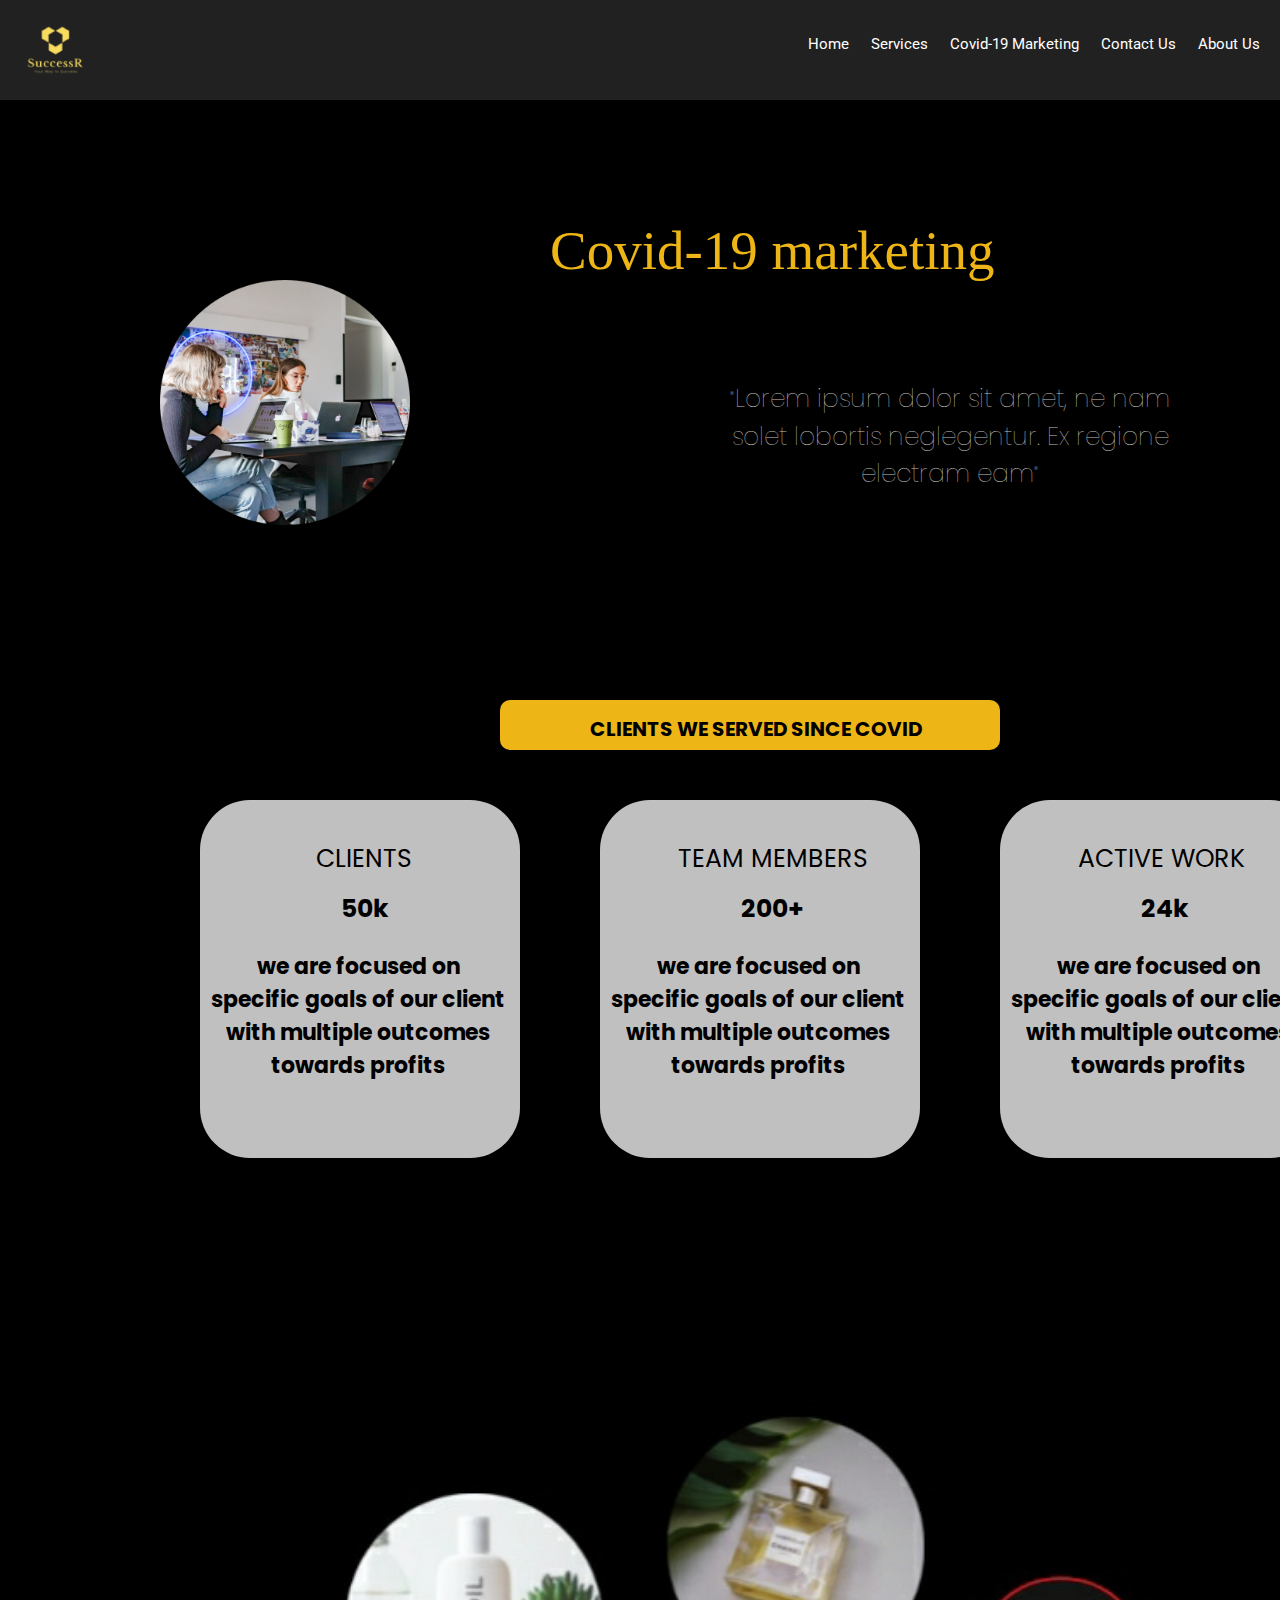
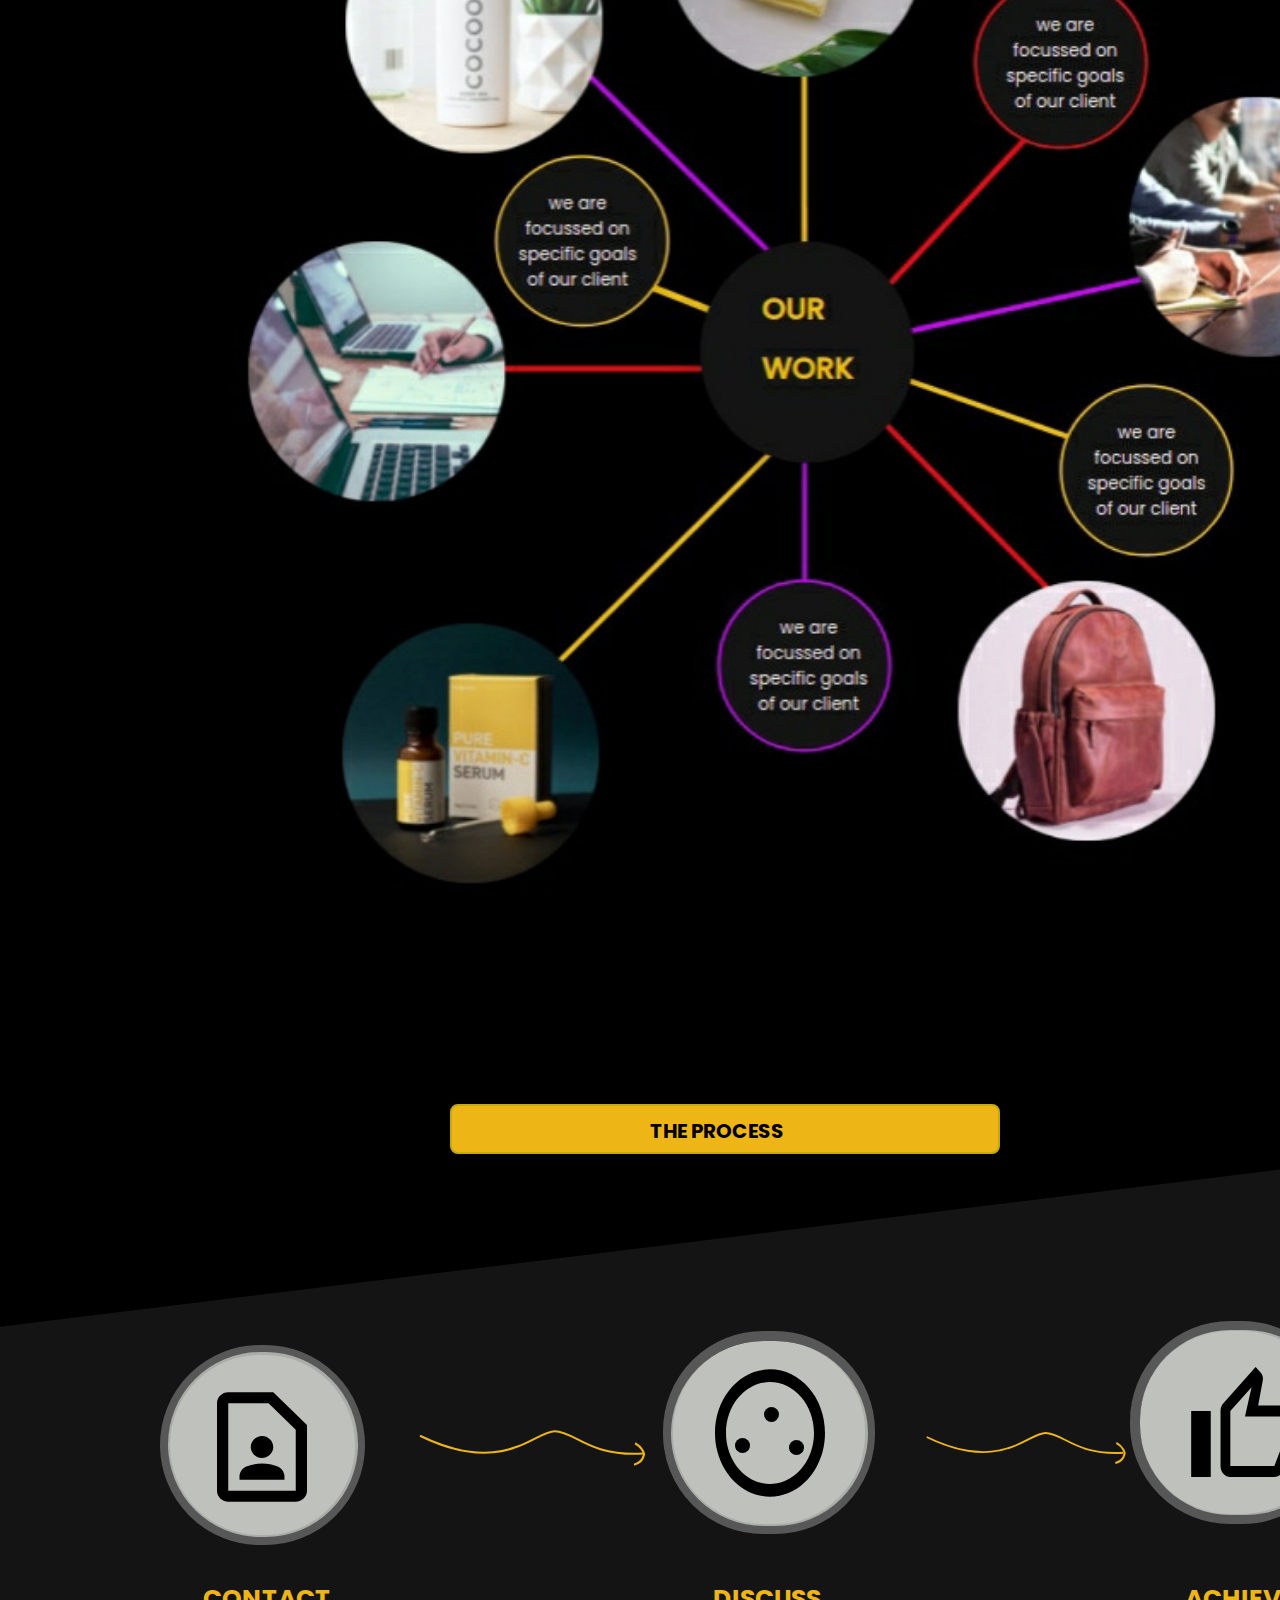
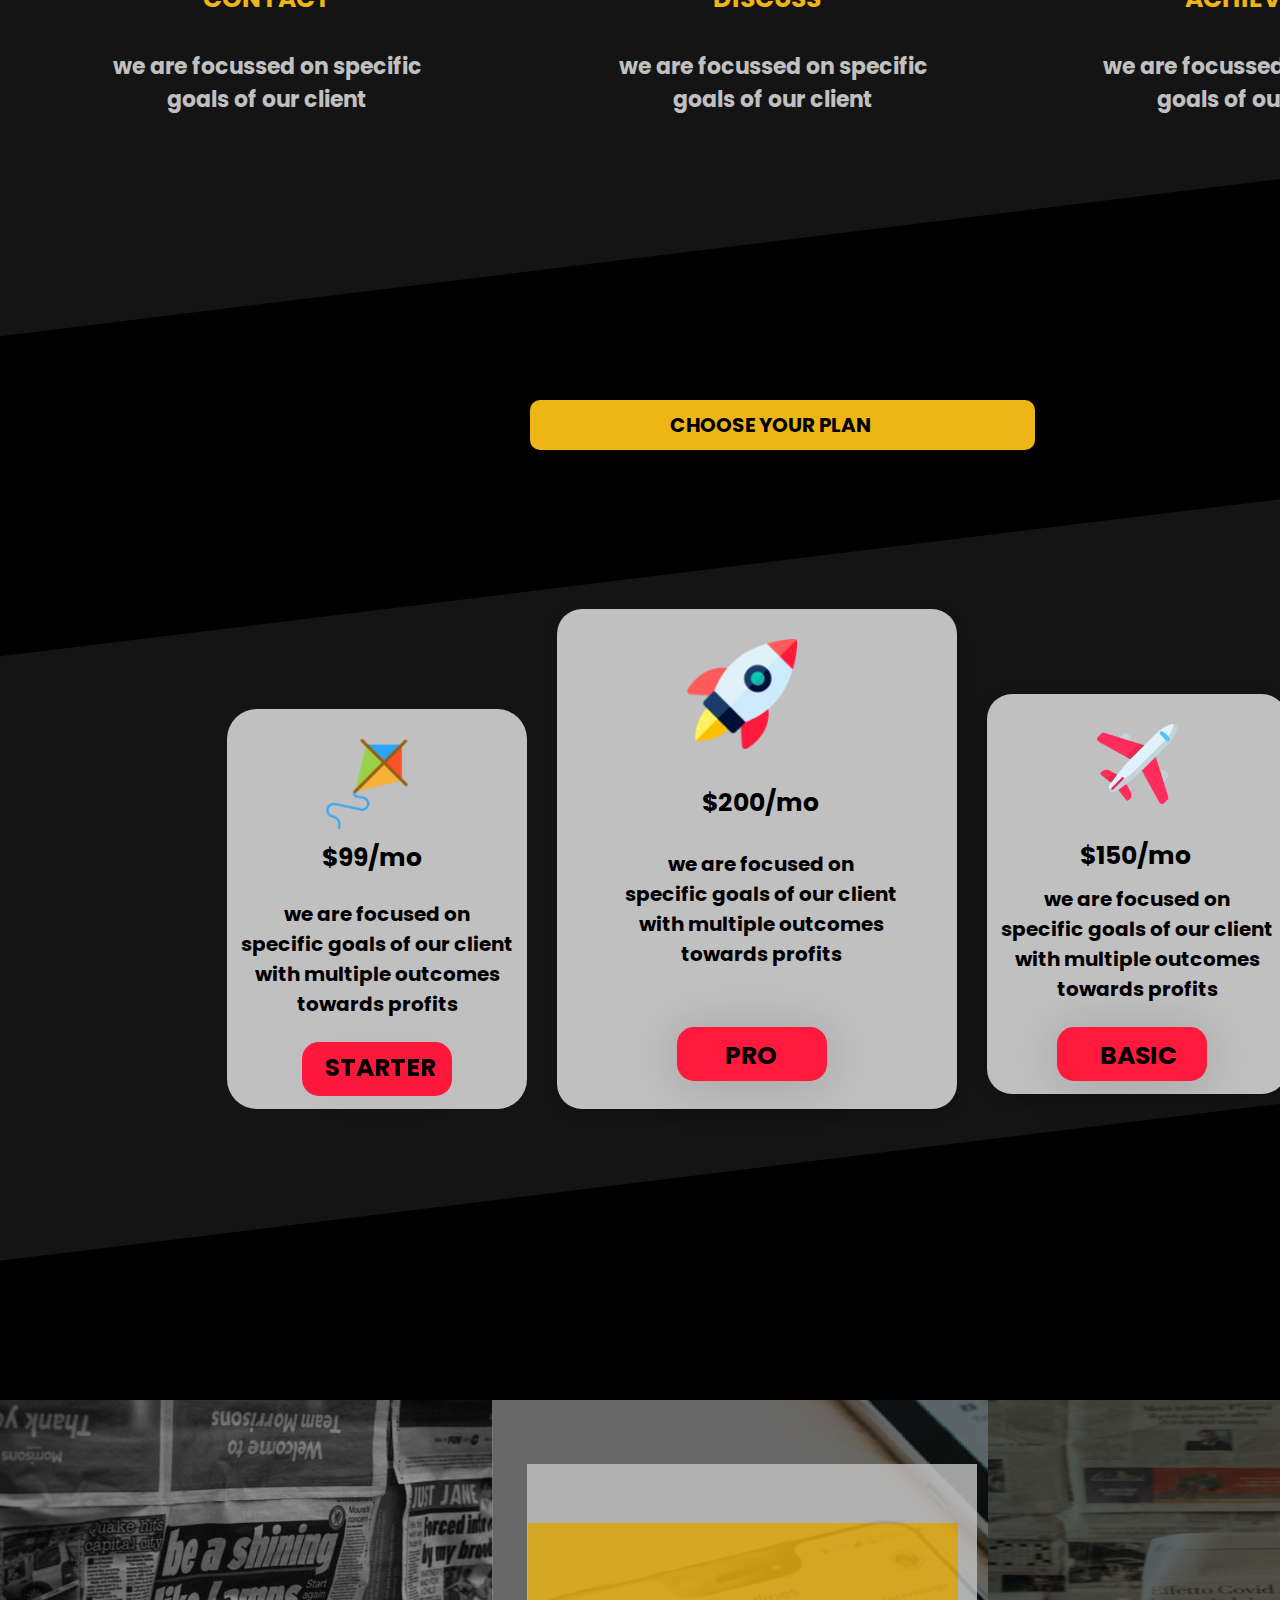
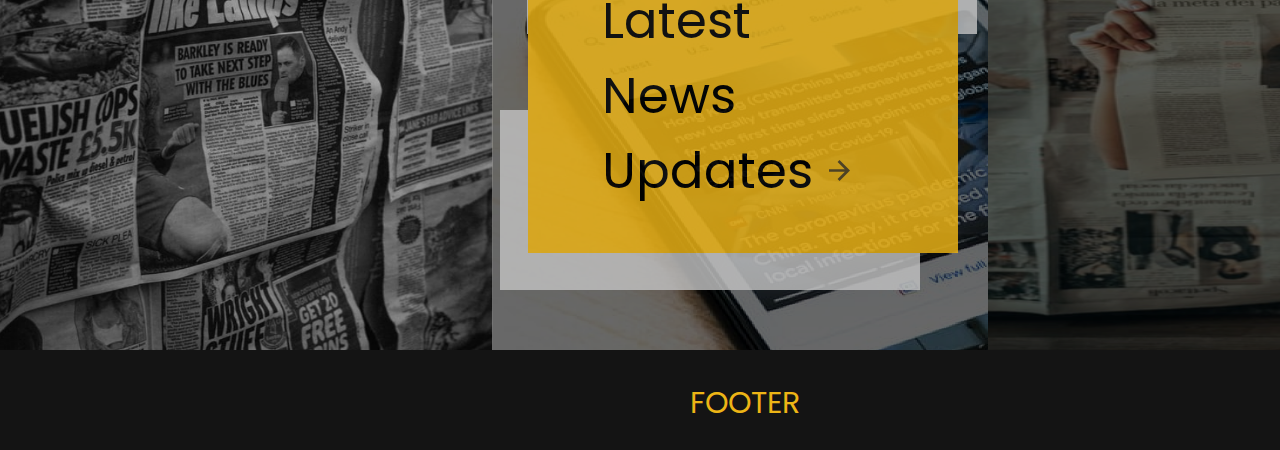
<file: covid-19 marketing (1)/index.html>
<!DOCTYPE html>
<html lang="en">

<head>
    <meta charset="UTF-8">
    <meta http-equiv="X-UA-Compatible" content="IE=edge">
    <meta name="viewport" content="width=device-width, initial-scale=1.0">
    <link rel="stylesheet" href="style.css">
    <link rel="preconnect" href="https://fonts.googleapis.com">
    <link rel="preconnect" href="https://fonts.gstatic.com" crossorigin>
    <link href="https://fonts.googleapis.com/css2?family=Poppins:wght@300;400;500&display=swap" rel="stylesheet">
    <link rel="stylesheet" href="https://stackpath.bootstrapcdn.com/bootstrap/4.3.1/css/bootstrap.min.css"
        integrity="sha384-ggOyR0iXCbMQv3Xipma34MD+dH/1fQ784/j6cY/iJTQUOhcWr7x9JvoRxT2MZw1T" crossorigin="anonymous">
    <title>covid-19 marketing</title>
</head>

<body>

    <!-- header starts -->
    <header class="header">
        <nav class="navbar">
            <a href="#" class="nav-logo"><img src="successr_logo.png" alt=""></a>
            <ul class="nav-menu">
                <li class="nav-item">
                    <a href="#" class="nav-link slide">Home</a>
                </li>
                <li class="nav-item">
                    <a href="#" class="nav-link slide">Services</a>
                </li>
                <li class="nav-item">
                    <a href="#" class="nav-link slide">Covid-19 Marketing</a>
                </li>
                <li class="nav-item">
                    <a href="#" class="nav-link slide">Contact Us</a>
                </li>
                <li class="nav-item">
                    <a href="#" class="nav-link slide">About Us</a>
                </li>
            </ul>
            <div class="hamburger">
                <span class="bar"></span>
                <span class="bar"></span>
                <span class="bar"></span>
            </div>
        </nav>
    </header>
    <!-- header ends -->

    <!-- covid marketing section starts -->
    <div id="Covid-19-Marketing">
        <div id="COVID-19_MARKETING">
            <span style="text-transform:uppercase;">C</span><span style="text-transform:lowercase;">OVID-19
                MARKETING</span>
        </div>
        <img id="Mask_Group_1" src="Mask_Group_1.png" srcset="Mask_Group_1.png 1x, Mask_Group_1@2x.png 2x">


        <div id="Lorem_ipsum_dolor_sit_amet_ne_">
            <span>"</span><span style="font-size:25px;">Lorem ipsum dolor sit amet, ne nam solet lobortis neglegentur.
                Ex regione electram eam</span><span>"</span>
        </div>
        <!-- covid marketing section ends -->

        <!-- clients we served section starts -->
        <div id="Group_218">
            <div class="Rectangle_331_bu"></div>
            <div id="CLIENTS_WE_SERVED_SINCE_COVID">
                <span>CLIENTS WE SERVED SINCE COVID</span>
            </div>
        </div>
        <div id="Group_204">
            <div class="Rectangle_340"></div>
            <div id="Group_202">
                <div id="CLIENTS">
                    <span>CLIENTS</span>
                </div>
                <div id="n_0k">
                    <span>50k</span>
                </div>
                <div id="we_are_focused_on__specific_go_bm">
                    <span>we are focused on <br />specific goals of our client with multiple outcomes towards
                        profits</span>
                </div>
            </div>
        </div>
        <div id="Group_205">
            <div class="Rectangle_341"></div>

            <div id="Group_201">
                <div id="TEAM_MEMBERS">
                    <span>TEAM MEMBERS</span>
                </div>
                <div id="n_00">
                    <span>200+</span>
                </div>
                <div id="we_are_focused_on__specific_go">
                    <span>we are focused on <br />specific goals of our client with multiple outcomes towards
                        profits</span>
                </div>
            </div>
        </div>
        <div id="Group_206">
            <div class="Rectangle_339"></div>

            <div id="Group_203">
                <div id="ACTIVE_WORK">
                    <span>ACTIVE WORK</span>
                </div>
                <div id="n_4k">
                    <span>24k</span>
                </div>
                <div id="we_are_focused_on__specific_go_bf">
                    <span>we are focused on <br />specific goals of our client with multiple outcomes towards
                        profits</span>
                </div>
            </div>
        </div>
        <!-- clients we served section ends -->


        <!-- our work charts starts -->
        <img id="chart" src="chart.jpeg">
        <!-- our work charts starts -->

        <!-- The process starts  -->
        <div id="Group_217">
            <div class="Rectangle_331_br"></div>
            <div id="THE_PROCESS">
                <span>THE PROCESS</span>
            </div>
        </div>
        <div id="Group_240">
            <div class="Rectangle_344"></div>
            <div id="Group_207">
                <div class="Ellipse_6"></div>
                <div id="contact_page_black_24dp">
                    <div class="Rectangle_342"></div>

                    <svg class="Path_216" viewBox="4 2 97.925 119.147">
                        <path id="Path_216"
                            d="M 60.12325286865234 13.91469573974609 L 89.68436431884766 42.68869018554688 L 89.68436431884766 109.2322845458984 L 16.24062347412109 109.2322845458984 L 16.24062347412109 13.91469573974609 L 60.12325286865234 13.91469573974609 M 65.20311737060547 2 L 16.24062347412109 2 C 9.508281707763672 2 4 7.361614227294922 4 13.91469573974609 L 4 109.2322845458984 C 4 115.7853698730469 9.508281707763672 121.1469802856445 16.24062347412109 121.1469802856445 L 89.68436431884766 121.1469802856445 C 96.41670989990234 121.1469802856445 101.9249877929688 115.7853698730469 101.9249877929688 109.2322845458984 L 101.9249877929688 37.74409103393555 L 65.20311737060547 2 L 65.20311737060547 2 Z M 52.96249389648438 73.48818969726562 C 59.69483947753906 73.48818969726562 65.20311737060547 68.12657928466797 65.20311737060547 61.573486328125 C 65.20311737060547 55.02040100097656 59.69483947753906 49.65879058837891 52.96249389648438 49.65879058837891 C 46.23014831542969 49.65879058837891 40.72187042236328 55.02040100097656 40.72187042236328 61.573486328125 C 40.72187042236328 68.12657928466797 46.23014831542969 73.48818969726562 52.96249389648438 73.48818969726562 Z M 77.44374084472656 93.92189788818359 C 77.44374084472656 89.09645080566406 74.50598907470703 84.80715179443359 69.97695159912109 82.90080261230469 C 64.77469635009766 80.69657897949219 59.0216064453125 79.44554138183594 52.96249389648438 79.44554138183594 C 46.90338897705078 79.44554138183594 41.15029144287109 80.69657897949219 35.94802856445312 82.90080261230469 C 31.41899299621582 84.80715179443359 28.48124694824219 89.09645080566406 28.48124694824219 93.92189788818359 L 28.48124694824219 97.31758880615234 L 77.44374084472656 97.31758880615234 L 77.44374084472656 93.92189788818359 Z">
                        </path>
                    </svg>
                </div>
            </div>
            <div id="Group_208">
                <div class="Ellipse_7"></div>
                <div id="group_work_black_24dp">
                    <svg class="Path_217" viewBox="0 0 106.769 123">
                        <path id="Path_217" d="M 0 0 L 106.76904296875 0 L 106.76904296875 123 L 0 123 L 0 0 Z">
                        </path>
                    </svg>
                    <svg class="Path_218" viewBox="2 2 102.769 119">
                        <path id="Path_218"
                            d="M 53.38451385498047 2 C 25.02026748657227 2 1.999999642372131 28.65600395202637 1.999999642372131 61.50000381469727 C 1.999999642372131 94.343994140625 25.02026748657227 120.9999923706055 53.38451385498047 120.9999923706055 C 81.748779296875 120.9999923706055 104.7690353393555 94.343994140625 104.7690353393555 61.50000381469727 C 104.7690353393555 28.65599822998047 81.748779296875 2 53.38451385498047 2 Z M 53.38451385498047 109.0999984741211 C 30.72394561767578 109.0999984741211 12.27690505981445 87.73949432373047 12.27690505981445 61.50000381469727 C 12.27690505981445 35.26050186157227 30.72394561767578 13.90000152587891 53.38451385498047 13.90000152587891 C 76.04508972167969 13.90000152587891 94.49213409423828 35.26050186157227 94.49213409423828 61.50000381469727 C 94.49213409423828 87.73949432373047 76.04508972167969 109.0999984741211 53.38451385498047 109.0999984741211 Z">
                        </path>
                    </svg>
                    <div class="Ellipse_11"></div>
                    <div class="Ellipse_12"></div>
                    <div class="Ellipse_13"></div>
                </div>
            </div>
            <div class="Ellipse_6_c"></div>
            <div class="Ellipse_17"></div>
            <div id="Group_209">
                <div class="Ellipse_8"></div>
                <div id="thumb_up_black_24dp">
                    <svg class="Path_219" viewBox="0 0 110.919 115.299">
                        <path id="Path_219"
                            d="M 0 0 L 110.9185791015625 0 L 110.9185791015625 115.298828125 L 0 115.298828125 L 0 0 Z M 0 0 L 110.9185791015625 0 L 110.9185791015625 115.298828125 L 0 115.298828125 L 0 0 Z">
                        </path>
                    </svg>
                    <svg class="Path_220" viewBox="1 1 108.919 111.299">
                        <path id="Path_220"
                            d="M 40.60675430297852 112.298828125 L 85.16435241699219 112.298828125 C 89.27355194091797 112.298828125 92.78865814208984 109.516357421875 94.27391052246094 105.5096054077148 L 109.225456237793 66.27676391601562 C 109.6710357666016 64.99683380126953 109.918571472168 63.66123962402344 109.918571472168 62.21435546875 L 109.918571472168 51.08447265625 C 109.918571472168 44.96303558349609 105.4628143310547 39.95458984375 100.0168838500977 39.95458984375 L 68.77706146240234 39.95458984375 L 73.48036193847656 14.52280616760254 L 73.62888336181641 12.74202537536621 C 73.62888336181641 10.46039962768555 72.78723907470703 8.345722198486328 71.45051574707031 6.843188285827637 L 66.20262145996094 1 L 33.57655715942383 37.67296600341797 C 31.79425048828125 39.67634201049805 30.7050666809082 42.45881271362305 30.7050666809082 45.51953125 L 30.7050666809082 101.1689453125 C 30.7050666809082 107.2903823852539 35.16082763671875 112.298828125 40.60675430297852 112.298828125 Z M 40.60675430297852 45.51953125 L 62.09342193603516 21.36768531799316 L 55.45928955078125 51.08447265625 L 100.0168838500977 51.08447265625 L 100.0168838500977 62.21435546875 L 85.16435241699219 101.1689453125 L 40.60675430297852 101.1689453125 L 40.60675430297852 45.51953125 Z M 0.9999997615814209 45.51953125 L 20.80337715148926 45.51953125 L 20.80337715148926 112.298828125 L 0.9999997615814209 112.298828125 L 0.9999997615814209 45.51953125 Z">
                        </path>
                    </svg>
                </div>
            </div>
            <div class="Ellipse_18"></div>
            <div id="CONTACT">
                <span>CONTACT</span>
            </div>
            <div id="DISCUSS">
                <span>DISCUSS</span>
            </div>
            <div id="ACHIEVE">
                <span>ACHIEVE</span>
            </div>
            <div id="Group_210">
                <svg class="Path_148" viewBox="-1497.641 3460.11 220.247 22.395">
                    <path id="Path_148"
                        d="M -1497.640991210938 3464.614990234375 C -1414.6083984375 3505.14794921875 -1384.493774414062 3459.811279296875 -1364.519287109375 3460.111328125 C -1344.544799804688 3460.41162109375 -1330.437255859375 3485.493896484375 -1277.394165039062 3482.20751953125">
                    </path>
                </svg>
                <svg class="Path_149" viewBox="-1602.457 3485.517 9.225 19.751">
                    <path id="Path_149"
                        d="M -1601.446533203125 3485.5166015625 C -1594.07373046875 3489.8046875 -1592.952392578125 3495.446533203125 -1593.2822265625 3496.04833984375 C -1593.28271484375 3496.048828125 -1593.282958984375 3496.04931640625 -1593.282958984375 3496.0498046875 C -1593.71875 3497.9384765625 -1594.43212890625 3503.395751953125 -1602.45654296875 3505.26806640625">
                    </path>
                </svg>
            </div>
            <div id="Group_211">
                <svg class="Path_148_di" viewBox="-1497.641 3460.11 220.247 22.395">
                    <path id="Path_148_di"
                        d="M -1497.640991210938 3464.614990234375 C -1414.6083984375 3505.14794921875 -1384.493774414062 3459.811279296875 -1364.519287109375 3460.111328125 C -1344.544799804688 3460.41162109375 -1330.437255859375 3485.493896484375 -1277.394165039062 3482.20751953125">
                    </path>
                </svg>
                <svg class="Path_149_dj" viewBox="-1602.457 3485.517 9.225 19.751">
                    <path id="Path_149_dj"
                        d="M -1601.446533203125 3485.5166015625 C -1594.07373046875 3489.8046875 -1592.952392578125 3495.446533203125 -1593.2822265625 3496.04833984375 C -1593.28271484375 3496.048828125 -1593.282958984375 3496.04931640625 -1593.282958984375 3496.0498046875 C -1593.71875 3497.9384765625 -1594.43212890625 3503.395751953125 -1602.45654296875 3505.26806640625">
                    </path>
                </svg>
            </div>
            <div id="we_are_focussed_on_specific_go">
                <span>we are focussed on specific<br />goals of our client </span>
            </div>
            <div id="we_are_focussed_on_specific_go_dl">
                <span>we are focussed on specific<br />goals of our client </span>
            </div>
            <div id="we_are_focussed_on_specific_go_dm">
                <span>we are focussed on specific<br />goals of our client </span>
            </div>
        </div>
        <!-- The process ends -->


        <!-- choose your plan starts -->

        <div id="Group_216">
            <div class="Rectangle_331"></div>
            <div id="CHOOSE_YOUR_PLAN">
                <span>CHOOSE YOUR PLAN</span>
            </div>
        </div>
        <div id="Group_239">
            <div class="Rectangle_343"></div>
            <div id="Group_228">
                <div class="Rectangle_345"></div>
                <div id="Group_225">
                    <img id="kite_1" src="kite_1.png" srcset="kite_1.png 1x, kite_1@2x.png 2x">

                    <div id="n_9mo">
                        <span>$99/mo</span>
                    </div>
                    <div id="we_are_focused_on__specific_go_b">
                        <span>we are focused on <br />specific goals of our client with multiple outcomes towards
                            profits</span>
                    </div>
                    <div id="Group_221">
                        <svg class="Path_221" viewBox="0 0 178 64">
                            <path id="Path_221"
                                d="M 20 0 L 158 0 C 169.0457000732422 0 178 8.954304695129395 178 20 L 178 44 C 178 55.04569625854492 169.0457000732422 64 158 64 L 20 64 C 8.954304695129395 64 0 55.04569625854492 0 44 L 0 20 C 0 8.954304695129395 8.954304695129395 0 20 0 Z">
                            </path>
                        </svg>
                        <div id="STARTER">
                            <span>STARTER</span>
                        </div>
                    </div>
                </div>
            </div>
            <div id="Group_227">
                <div class="Rectangle_347"></div>
                <div id="Group_226">
                    <img id="travelling" src="travelling.png" srcset="travelling.png 1x, travelling@2x.png 2x">

                    <div id="n_50mo">
                        <span>$150/mo</span>
                    </div>
                    <div id="we_are_focused_on__specific_go_cc">
                        <span>we are focused on <br />specific goals of our client with multiple outcomes towards
                            profits</span>
                    </div>
                    <div id="Group_223">
                        <svg class="Path_221_ce" viewBox="0 0 178 64">
                            <path id="Path_221_ce"
                                d="M 20 0 L 158 0 C 169.0457000732422 0 178 8.954304695129395 178 20 L 178 44 C 178 55.04569625854492 169.0457000732422 64 158 64 L 20 64 C 8.954304695129395 64 0 55.04569625854492 0 44 L 0 20 C 0 8.954304695129395 8.954304695129395 0 20 0 Z">
                            </path>
                        </svg>
                        <div id="BASIC">
                            <span>BASIC</span>
                        </div>
                    </div>
                </div>
            </div>
            <div id="Group_224">
                <div class="Rectangle_346"></div>
                <img id="rocket" src="rocket.png" srcset="rocket.png 1x, rocket@2x.png 2x">

                <div id="n_00mo">
                    <span>$200/mo</span>
                </div>
                <div id="we_are_focused_on__specific_go_ck">
                    <span>we are focused on <br />specific goals of our client with multiple outcomes towards
                        profits</span>
                </div>
                <div id="Group_222">
                    <svg class="Path_221_cm" viewBox="0 0 178 64">
                        <path id="Path_221_cm"
                            d="M 20 0 L 158 0 C 169.0457000732422 0 178 8.954304695129395 178 20 L 178 44 C 178 55.04569625854492 169.0457000732422 64 158 64 L 20 64 C 8.954304695129395 64 0 55.04569625854492 0 44 L 0 20 C 0 8.954304695129395 8.954304695129395 0 20 0 Z">
                        </path>
                    </svg>
                    <div id="PRO">
                        <span>PRO</span>
                    </div>
                </div>
            </div>
        </div>
        <!-- choose your plan ends -->

        <!-- latest news starts -->
        <div id="Group_237">
            <img id="Mask_Group_8" src="Mask_Group_8.png" srcset="Mask_Group_8.png 1x, Mask_Group_8@2x.png 2x">
            <img id="Mask_Group_9" src="Mask_Group_9.png" srcset="Mask_Group_9.png 1x, Mask_Group_9@2x.png 2x">
            <img id="Mask_Group_10" src="Mask_Group_10.png" srcset="Mask_Group_10.png 1x, Mask_Group_10@2x.png 2x">
            <div id="Group_235">
                <div id="Group_230">
                    <div class="Rectangle_331_dw"></div>
                    <div id="Latest_News_Updates">
                        <span>Latest News Updates</span>
                    </div>
                </div>
                <div id="Group_231">
                    <div class="Rectangle_331_dz"></div>


                </div>
                <div id="Group_229">
                    <div class="Rectangle_331_d"></div>
                    <div id="Latest_News_Updates_ea">
                        <span>Latest News Updates</span>
                    </div>
                </div>
            </div>
            <div id="Forward_Arrow" onclick="myFunction()">
                <svg class="Path_10" viewBox="0 0 21.932 21.932">
                    <path id="Path_10"
                        d="M 10.9661865234375 0 L 8.972335815429688 1.993852019309998 L 16.5204906463623 9.542007446289062 L 0 9.542007446289062 L 0 12.39036750793457 L 16.5204906463623 12.39036750793457 L 8.972335815429688 19.93852043151855 L 10.9661865234375 21.932373046875 L 21.932373046875 10.9661865234375 L 10.9661865234375 0 Z">
                    </path>
                </svg>
                <div class="info">
                    <a href="url">ANNOUNCEMENT</a>
                    <br>
                    <a href="url">Breaking News</a>
                    <br>
                    <a href="url">Cricket News</a>
                    <br>
                    <a href="url">National News</a>
                </div>
            </div>
        </div>
        <!-- latest news ends -->
        <!-- footer starts -->
        <div id="Group_236">
            <div class="Rectangle_348"></div>
            <div id="FOOTER">
                <span>FOOTER</span>
            </div>
        </div>
        <!-- footer ends -->
        <script>
            function myFunction() {
                document.getElementById("info").style.display = "block";
            }
        </script>
</body>

</html>
</file>
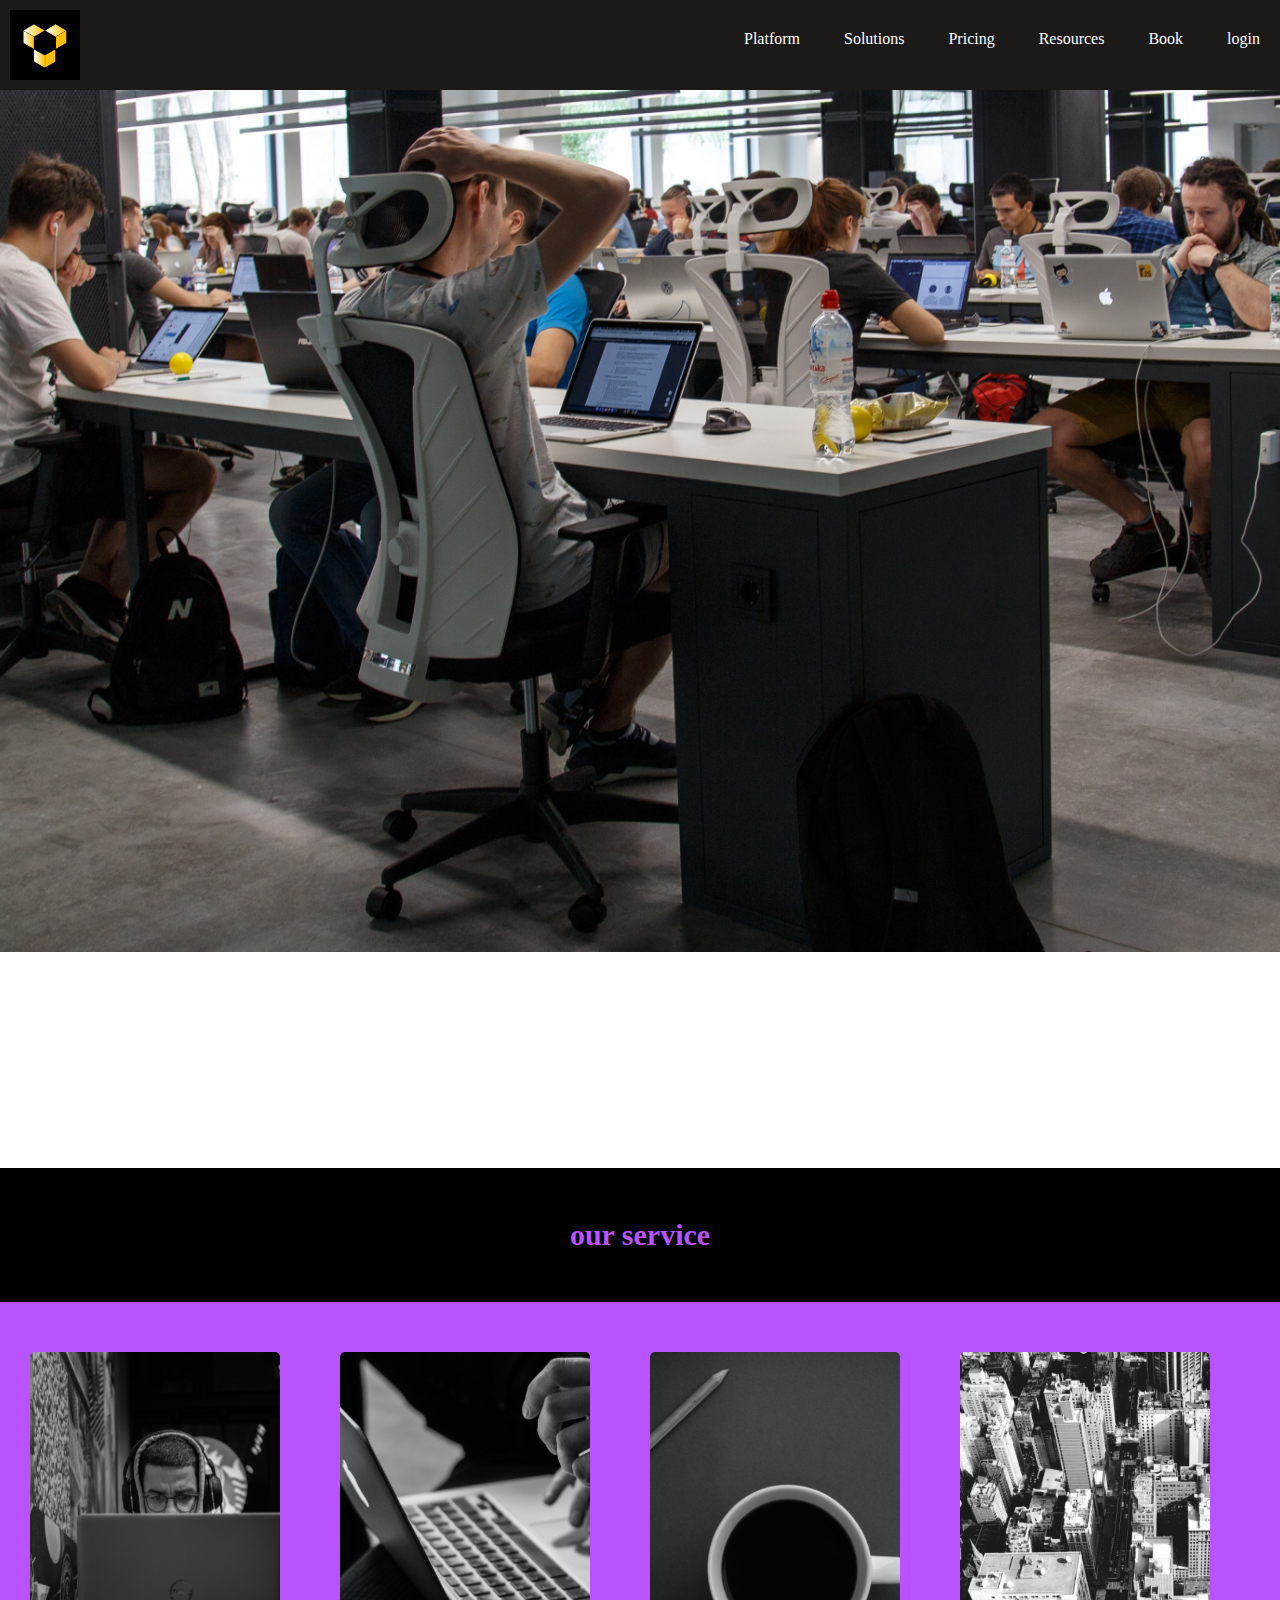
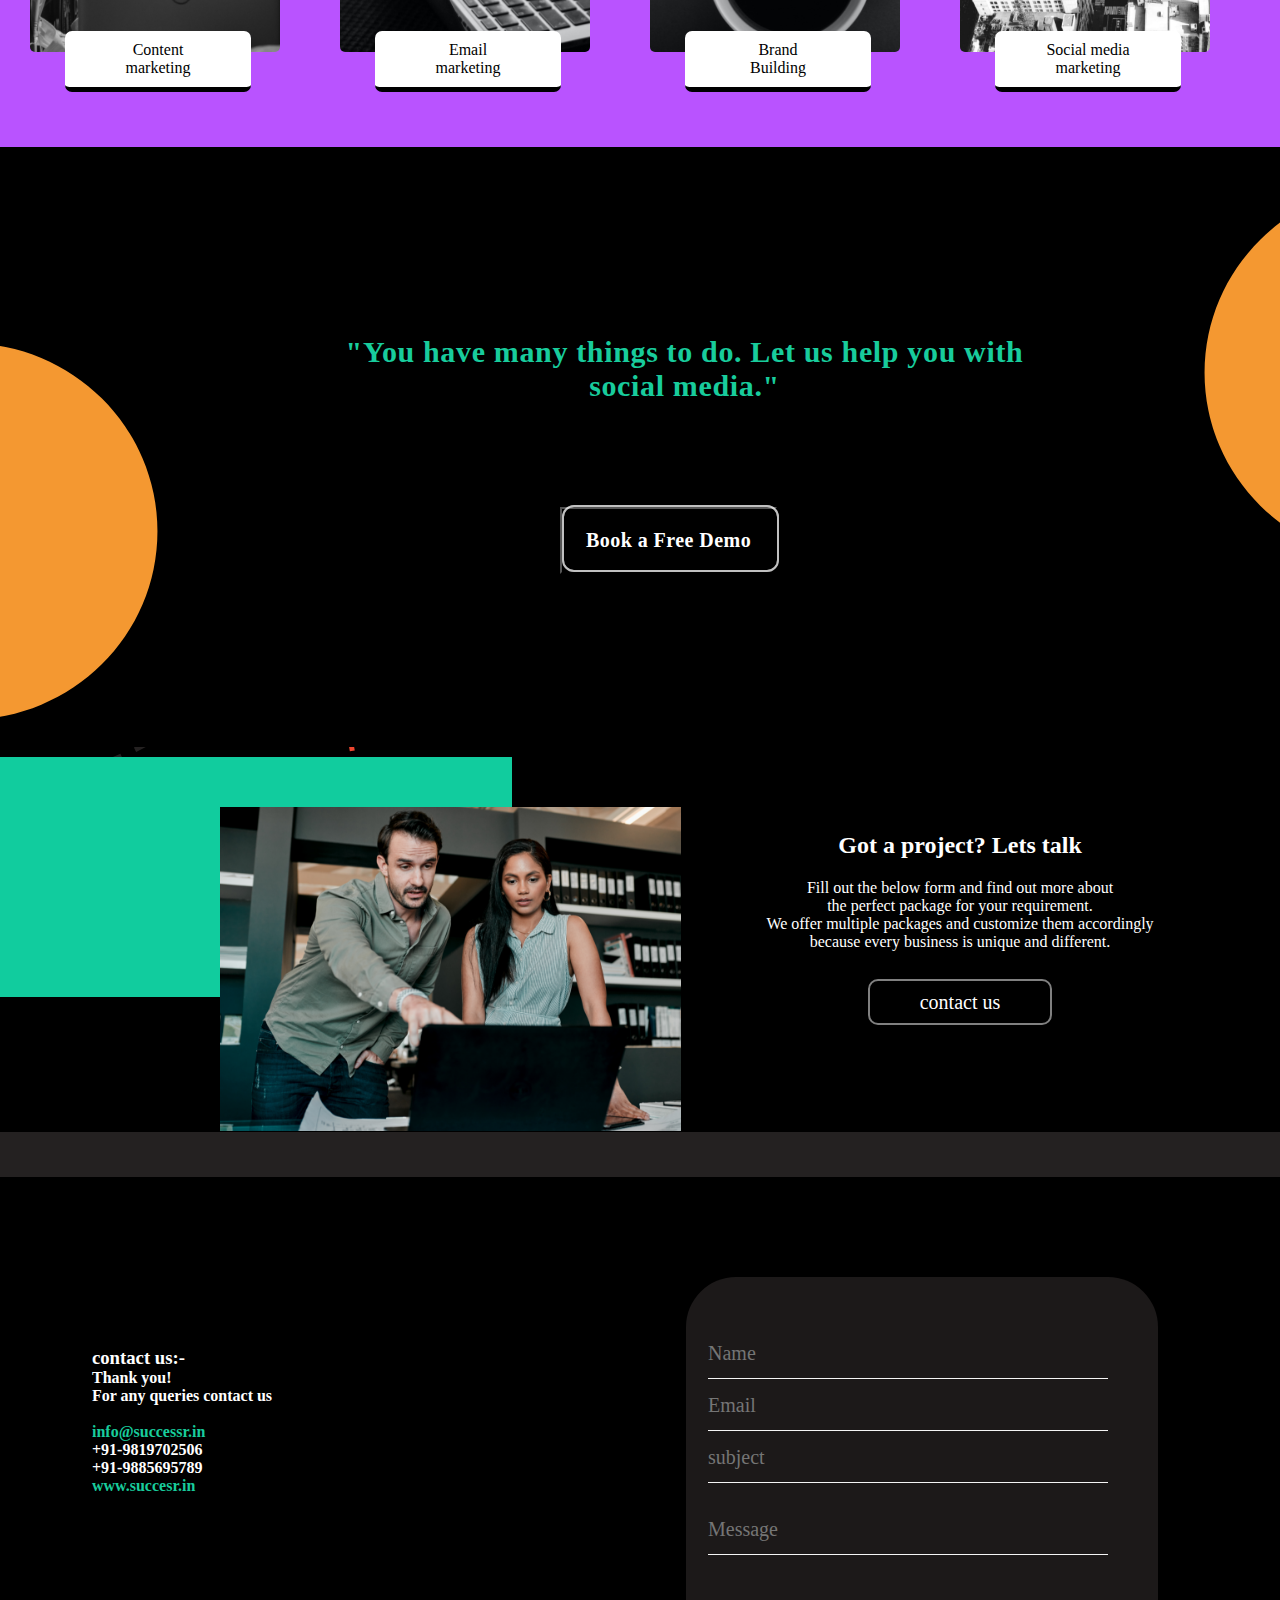
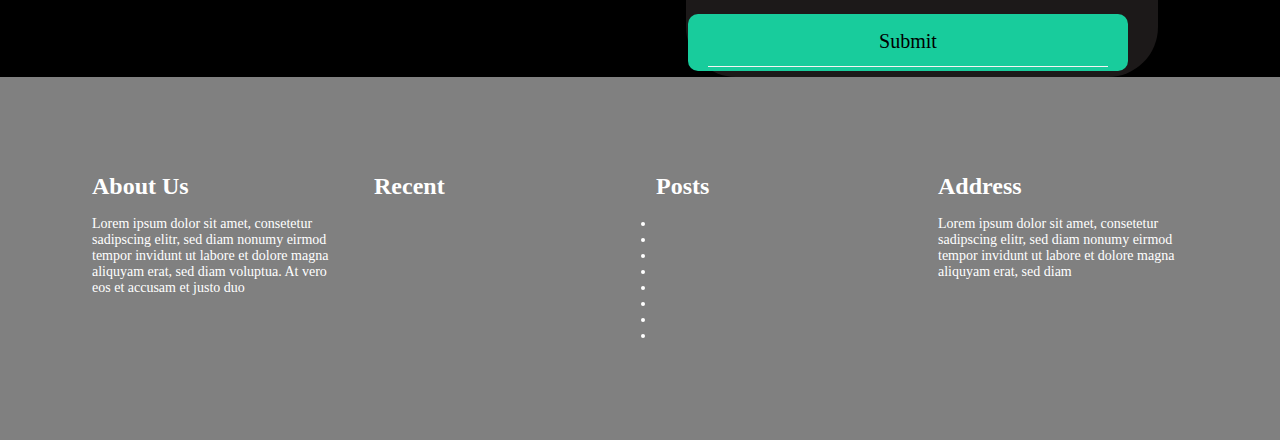
<file: Landing Page/index.html>
<!DOCTYPE html>
<html>
<head>
	<meta charset="utf-8">
	<title>succesR</title>
	<link rel="stylesheet" type="text/css" href="style.css">
    <meta http-equiv="X-UA-Compatible" content="IE=edge">
    <meta name="viewport" content="width=device-width, initial-scale=1.0">
	<!-- style for contact us page -->
    <style type="">
		span{
			color: #18cc9c;
		}
		.contact{
			display: flex;
			background: black;
			justify-content: space-around;
			color: white;
			padding-top: 100px;
			padding-right: 100px;
		}
		.con-left{
		
			padding: 70px;
			margin-right: 300px;

		}
		.con-right{
			background: #1c1919;
		height: 400px;
			width: 40%;
			padding-top: 50px;
			border-radius:50px ;
			text-align: center;
		}
		.con-right input{
			background: transparent;
			height: 50px;
			width: 400px;
			border: none;
			border-bottom: 1px solid whitesmoke;
			font-size: 20px;
		}

		.submit{
			height: 70px;
			width: 300px;
			background:#18cc9c ;
			padding: 20px;
			border-radius: 10px;
			border: none;
		}


	</style>
</head>
<body>
	<!-- header part -->
	<div class="header">
		<div class="head-left">
			<img src="download.png">
		</div>
		<div class="head-right">
			<a href="#">Platform</a>
			<a href="#">Solutions</a>
			<a href="#">Pricing</a>
			<a href="#">Resources</a>
			<a href="#">Book</a>
			<a href="#">login</a>
		</div>

	</div>
	<!-- Code for what we do page -->
    <div class="container">
        <svg class="Path" viewBox="0 0 1400 900">
            <path id="Path" d="M 0 0 L 1400 0 L 1400 900 L 0 900 L 0 0 Z"></path>
        </svg>
        <div id="about1">
            <span>What</span>
        </div>
        <svg class="Ellipse_1">
            <ellipse id="Ellipse_1" rx="370" ry="360" cx="480" cy="350">
            </ellipse>
        </svg>
        <svg class="Ellipse_s">
            <ellipse id="Ellipse_s" rx="30" ry="30" cx="20" cy="50">
            </ellipse>
        </svg>
        <svg class="Ellipse_2">
            <ellipse id="Ellipse_2" rx="370" ry="288" cx="480" cy="298">
            </ellipse>
        </svg>
        <div id="about2">
            <span>we do</span>
        </div>
        <svg class="Rectangle_des">
            <rect id="Rectangle_des" rx="40" ry="40" x="0" y="0" >
            </rect>
        </svg>
        <div id="rec__btn">
            <svg class="Rectangle_btn">
                <rect id="Rectangle_btn" rx="20" ry="20" x="0" y="0" >
                </rect>
            </svg>   
        </div>
        <div id="about_desc">
            <span>In SuccessR Digi Tech, with our unparalleled creativity and experience, we collate custom made elements suitable for you, to achieve the result you desire from audience reach, customer retainability, brand building to SEO optimization and so on. Our flexible strategies aids in optimizing our services to suit your needs ultimately builds a strong presence. </span><br/>
        </div>
        <div id="about_btn">
            <a href="#">Know More</a>
        </div>
    </div>
<!-- Code for our services page -->
    <div class="ourservices">
		<div class="service">
			<h2>our service</h2>
			
		</div>
		<div class="image">
			<div class="img">
				<img src="content.png">
				<div class="content">
					<p>Content <br>marketing</p>
				</div>
			</div>
			<div class="img">
				<img src="email.png">
				<div class="content">
					<p>Email <br> marketing</p>
				</div>
			</div>
			<div class="img">
				<img src="brand.png">
				<div class="content">
					<p>Brand <br> Building</p>
				</div>
			</div>
			<div class="img">
				<img src="social_media.png">
				<div class="content">
					<p>Social media <br> marketing</p>
				</div>
			</div>


			
		</div>
		
	</div>
<!-- Code for Free Demo Page -->
    <div class="freedemo">
        <svg class="box">
            <rect id="box" rx="0" ry="0" x="0" y="0" width="1926" height="2104"></rect>
        </svg>
        <div id="info">
            <span>"You have many things to do. Let us help you with <br> social media."</span>
        </div>
        <svg class="circle1" viewBox="2369.5 -2080 280 350">
            <path id="circle1" d="M 2485.500244140625 -1621.999877929688 C 2464.780029296875 -1621.999877929688 2444.236083984375 -1624.707885742188 2424.43896484375 -1630.048950195312 C 2405.239990234375 -1635.228515625 2386.755859375 -1642.876220703125 2369.500244140625 -1652.779418945312 C 2440.7431640625 -1693.666748046875 2485 -1769.619995117188 2485 -1851.000366210938 C 2485 -1932.37939453125 2440.7431640625 -2008.332885742188 2369.500244140625 -2049.220458984375 C 2386.758544921875 -2059.125244140625 2405.242431640625 -2066.772216796875 2424.43896484375 -2071.950927734375 C 2444.236328125 -2077.2919921875 2464.7802734375 -2080 2485.500244140625 -2080 C 2501.20703125 -2080 2516.904296875 -2078.4345703125 2532.15576171875 -2075.347412109375 C 2547.018310546875 -2072.339111328125 2561.638671875 -2067.849609375 2575.610595703125 -2062.004150390625 C 2589.328125 -2056.2646484375 2602.558349609375 -2049.160888671875 2614.93408203125 -2040.890380859375 C 2627.1923828125 -2032.698364257812 2638.719482421875 -2023.290283203125 2649.195556640625 -2012.927368164062 C 2659.671630859375 -2002.564453125 2669.182373046875 -1991.161743164062 2677.463623046875 -1979.035888671875 C 2685.82470703125 -1966.7939453125 2693.005859375 -1953.70654296875 2698.807861328125 -1940.137084960938 C 2704.716796875 -1926.317626953125 2709.25537109375 -1911.855224609375 2712.297119140625 -1897.151733398438 C 2715.41796875 -1882.064453125 2717.000244140625 -1866.536987304688 2717.000244140625 -1851.000366210938 C 2717.000244140625 -1835.463745117188 2715.41796875 -1819.936157226562 2712.297119140625 -1804.848754882812 C 2709.255126953125 -1790.14501953125 2704.716796875 -1775.682495117188 2698.807861328125 -1761.863037109375 C 2693.005859375 -1748.293334960938 2685.82470703125 -1735.205932617188 2677.463623046875 -1722.964111328125 C 2669.182373046875 -1710.838256835938 2659.671630859375 -1699.435546875 2649.195556640625 -1689.072631835938 C 2638.719970703125 -1678.710205078125 2627.19287109375 -1669.302001953125 2614.93408203125 -1661.109619140625 C 2602.55859375 -1652.838989257812 2589.328125 -1645.735229492188 2575.610595703125 -1639.995849609375 C 2561.639404296875 -1634.150512695312 2547.01904296875 -1629.6611328125 2532.15576171875 -1626.65234375 C 2516.904296875 -1623.565185546875 2501.207275390625 -1621.999877929688 2485.500244140625 -1621.999877929688 Z"></path>
        </svg>
        <svg class="circle2" viewBox="0 0 280 350">
            <path id="circle2" d="M 116 0.0001220703125 C 95.27978515625 0.0001220703125 74.73583984375 2.7081298828125 54.938720703125 8.0491943359375 C 35.73974609375 13.228759765625 17.255615234375 20.87646484375 0 30.7796630859375 C 71.242919921875 71.6669921875 115.499755859375 147.6202392578125 115.499755859375 229.00048828125 C 115.499755859375 310.3795166015625 71.242919921875 386.3330078125 0 427.2205810546875 C 17.25830078125 437.1253662109375 35.7421875 444.7723388671875 54.938720703125 449.9510498046875 C 74.736083984375 455.2921142578125 95.280029296875 458.0001220703125 116 458.0001220703125 C 131.706787109375 458.0001220703125 147.404052734375 456.4346923828125 162.655517578125 453.3475341796875 C 177.51806640625 450.3392333984375 192.138427734375 445.8497314453125 206.1103515625 440.0042724609375 C 219.827880859375 434.2647705078125 233.05810546875 427.1610107421875 245.433837890625 418.8905029296875 C 257.692138671875 410.698486328125 269.21923828125 401.2904052734375 279.6953125 390.927490234375 C 290.17138671875 380.5645751953125 299.68212890625 369.161865234375 307.96337890625 357.0360107421875 C 316.324462890625 344.7940673828125 323.505615234375 331.7066650390625 329.3076171875 318.13720703125 C 335.216552734375 304.3177490234375 339.755126953125 289.8553466796875 342.796875 275.15185546875 C 345.917724609375 260.0645751953125 347.5 244.537109375 347.5 229.00048828125 C 347.5 213.4638671875 345.917724609375 197.936279296875 342.796875 182.848876953125 C 339.7548828125 168.145263671875 335.216552734375 153.6827392578125 329.3076171875 139.86328125 C 323.505615234375 126.2935791015625 316.324462890625 113.2061767578125 307.96337890625 100.96435546875 C 299.68212890625 88.8385009765625 290.17138671875 77.435791015625 279.6953125 67.0728759765625 C 269.2197265625 56.71044921875 257.692626953125 47.30224609375 245.433837890625 39.10986328125 C 233.058349609375 30.8392333984375 219.827880859375 23.7354736328125 206.1103515625 17.99609375 C 192.13916015625 12.1507568359375 177.518798828125 7.661376953125 162.655517578125 4.652587890625 C 147.404052734375 1.5654296875 131.70703125 0.0001220703125 116 0.0001220703125 Z"></path>
        </svg>
        <button class="btn"><span>Book a Free Demo</span></button>
    </div>
<!-- Book a Free Demo -->
    <div class="main">
		<div class="both">
			<div class="left">
				<div class="green"></div>
				<img src="s.png">
			</div>
			<div class="right">
				<h2>Got a project? Lets talk</h2>
				<p>Fill out the below form and find out more about<BR> the perfect package for your requirement. <bR>We offer multiple packages and customize them accordingly <br>because every business is unique and different.</p>
				<a href="#">contact us</a>
			</div>
		</div>
	</div>
<!-- Code for Contact us Contact Us  -->
    <div class="contact">
		<div class="con-left">
			<h3>contact us:-</h3>
			<h4>Thank you!</h4>
			<h4>For any queries contact us </h4>
			<br>
			<span><h4>info@successr.in</h4></span>
			<h4>+91-9819702506</h4>
			<h4>+91-9885695789</h4>
			<span><h4>www.succesr.in</h4></span>
			<br>
			<br>
			<div class="icon">
				
			</div>

		</div>
		<div class="con-right">
			<table>
				<tr>
					<td><input type="text" name="name" placeholder="Name"></td>
				</tr>
				<tr>
					<td><input type="text" name="email" placeholder="Email"></td>
				</tr>
				<tr>
					<td><input type="text" name="name" placeholder="subject"></td>
				</tr>
				<tr>
					<td>&nbsp</td>
				</tr>
				<tr>
					<td><input type="text" name="name" placeholder="Message"></td>
				</tr>

				<tr>
					<td>&nbsp</td>
				</tr>

				<tr>
					<td>&nbsp</td>
				</tr><tr>
					<td>&nbsp</td>
				</tr>
				
				<tr>
					<td><span class="submit"><input type="submit" name="submit"></span></td>
				</tr>

			</table>
		</div>
		
	</div>

     <!-- Footer Section -->
     <div class="footer__container">
        <div class="footer__links">
          <div class="footer__link--wrapper">
            <div class="footer__link--items">
              <h2>About Us</h2>
              <p>Lorem ipsum dolor sit amet, consetetur sadipscing elitr, sed diam nonumy eirmod tempor invidunt ut labore et dolore magna aliquyam erat, sed diam voluptua. At vero eos et accusam et justo duo</p>
            </div>
            <div class="footer__link--items">
              <h2>Recent</h2>
            </div>
            <div class="footer__link--items">
                <h2>Posts</h2>
                <ul>
                    <li></li>
                    <li></li>
                    <li></li>
                    <li></li>
                    <li></li>
                    <li></li>
                    <li></li>
                    <li></li>
                </ul>
            </div>
            <div class="footer__link--items">
                <h2>Address</h2>
                <p>Lorem ipsum dolor sit amet, consetetur sadipscing elitr, sed diam nonumy eirmod tempor invidunt ut labore et dolore magna aliquyam erat, sed diam</p>
            </div>
        </div>
    </div>





</body>
</html>
</file>
<file: covid-19 marketing (1)/style.css>
@import url('https://fonts.googleapis.com/css2?family=Roboto:ital,wght@0,500;1,400&display=swap');
html {
    font-size: 62.5%;
    font-family: 'Roboto', sans-serif;
}
 /* header section */
li {
    list-style: none;
}

a {
    text-decoration: none;
}
.header{
   background: rgb(34, 33, 33);
   
}
.navbar {
    display: flex;
    justify-content: space-between;
    align-items: center;
    padding: 1rem 1.5rem;
    
}
.hamburger {
    display: none;
}
.bar {
    display: block;
    width: 25px;
    height: 3px;
    margin: 5px auto;
    -webkit-transition: all 0.3s ease-in-out;
    transition: all 0.3s ease-in-out;
    background-color: white;
}
.nav-menu {
    display: flex;
    justify-content: space-between;
    align-items: center;
    
}
.nav-item{
    margin-left: 2px;
}


.nav-link{
    font-size: 15px;
    font-weight: 400;
    color: #fff;
   
    transition: 0.5s;
}
.nav-link:hover{
    color: gold;
   
}
.slide {
   display: inline-block;
   text-decoration: none;
}
.slide::after {
    content: '';
    display: block;
    width: 0;
    height: 2px;
    background: gold;
    transition:  .5s;
}
.slide:hover::after {
    width: 100%;
}
.nav-logo img{
  width: 9em;
  height: 9;
}
/* hearder section ends */

.mediaViewInfo {
    --web-view-name: Covid-19-Marketing;
    --web-view-id: Covid-19-Marketing;
    --web-scale-on-resize: true;
    --web-enable-deep-linking: true;
}
:root {
     --web-view-ids: Covid-19-Marketing; 
}
 
*{
    margin: 0;
    padding: 0;
    box-sizing: border-box;
    border: none;
    }

#Covid-19-Marketing {
    position: absolute;  
    width: 151.950em; 
    height: 515em;   
    background-color: rgba(0,0,0,1);
    overflow: hidden; 
    --web-view-name: Covid-19-Marketing;
    --web-view-id: Covid-19-Marketing;
    --web-scale-on-resize: true;
    --web-enable-deep-linking: true;
}

 /* covid marketing section starts  */
#COVID-19_MARKETING {
    left: 10em;
    top: 2em;
    position: absolute;
    overflow: visible;
    width: 25em;
    height: 3em;
    text-align: left;
    font-family: Sacramento;
    font-style: normal;
    font-weight: normal;
    font-size: 55px;
    color: rgba(237,181,22,1);
    text-transform: uppercase;
}

#Mask_Group_1 {
    position: absolute;
    width: 25em;
    height: 24.5em;
    left: 16em;
    top: 18em;
    overflow: visible;
}
    
#Lorem_ipsum_dolor_sit_amet_ne_ {
    left: 35em;
    top: 14em;
    position: absolute;
    overflow: visible;
    width: 25em;
    height: 35em;
    text-align: center;
    font-family:poppins;
    font-style: normal;
    font-weight: lighter;
    font-size: 20px;
    color: rgba(192,191,189,1);

}
/* covid marketing section ends  */
 
/* clients we served since covid starts */
#Group_218 {
    position: absolute;
    width: 0.5em;
    height: 0.5em;
    left: 50em;
    top: 60em;
    overflow: visible;
}

.Rectangle_331_bu {
    position: absolute;
    overflow: visible;
    width: 50em;
    height: 5em;
    left: 0em;
    top: 0em;
    border-radius: 1em;
    background: rgba(237,181,22,1);
}
#CLIENTS_WE_SERVED_SINCE_COVID {
    left: 4.5em;
    top: 0.7em;
    position: absolute;
    overflow: visible;
    width: 40em;
    height:10em;
    text-align: left;
    font-family: Poppins;
    font-style: normal;
    font-weight: bold;
    font-size: 20px;
    color: rgba(0,0,0,1);
}
#Group_204 {
    position: absolute;
    width: 20em;
    height: 30em;
    left: 20em;
    top: 70em;
    overflow: visible;
}
.Rectangle_340 {
    position: absolute;
    overflow: visible;
    width: 32em;
    height: 35.800em;
    left: 0em;
    top: 0em;
    background: rgba(192,192,192,1);
    border-radius: 50px;
}
#Group_202 {
    position: absolute;
    width: 22em;
    height: 15em;
    left: 0.3em;
    top: 4em;
    overflow: visible;
}
#CLIENTS {
    left: 4.5em;
    top: 0em;
    position: absolute;
    overflow: visible;
    width: 10em;
    height: 6em;
    text-align: left;
    font-family: Poppins;
    font-style: normal;
    font-weight: normal;
    font-size: 25px;
    color: rgba(0,0,0,1);
}
#n_0k {
    left: 5.5em;
    top: 2em;
    position: absolute;
    overflow: visible;
    width: 5em;
    height: 4em;
    text-align: left;
    font-family: Poppins;
    font-style: normal;
    font-weight: bold;
    font-size: 25px;
    color: rgba(0,0,0,1);
}
#we_are_focused_on__specific_go_bm {
    left: 0.3em;
    top: 5em;
    position: absolute;
    overflow: visible;
    width: 13.5em;
    height: 7em;
    text-align: center;
    font-family: Poppins;
    font-style: normal;
    font-weight: bold;
    font-size: 22px;
    color: rgba(0,0,0,1);
}
#Group_205 {
    position: absolute;
    width: 20em;
    height: 30em;
    left: 60em;
    top: 70em;
    overflow: visible;
}
.Rectangle_341 {
    position: absolute;
    overflow: visible;
    width: 32em;
    height: 35.800em;
    left: 0em;
    top: 0em;
    background: rgba(192,192,192,1);
    border-radius: 5em;
}
#Group_201 {
    position: absolute;
    width: 22em;
    height: 15em;
    left: 0.3em;
    top: 4em;
    overflow: visible;
}
#TEAM_MEMBERS {
    left: 3em;
    top: 0em;
    position: absolute;
    overflow: visible;
    width: 10em;
    height: 6em;
    text-align: left;
    font-family: Poppins;
    font-style: normal;
    font-weight: normal;
    font-size: 25px;
    color: rgba(0,0,0,1);
}
#n_00 {
    left: 5.5em;
    top: 2em;
    position: absolute;
    overflow: visible;
    width: 5em;
    height: 4em;
    text-align: left;
    font-family: Poppins;
    font-style: normal;
    font-weight: bold;
    font-size: 25px;
    color: rgba(0,0,0,1);
}
#we_are_focused_on__specific_go {
    left: 0.3em;
    top: 5em;
    position: absolute;
    overflow: visible;
    width: 13.5em;
    height: 7em;
    text-align: center;
    font-family: Poppins;
    font-style: normal;
    font-weight: bold;
    font-size: 22px;
    color: rgba(0,0,0,1);
}
#Group_206 {
    position: absolute;
    width: 20em;
    height: 30em;
    left: 100em;
    top: 70em;
    overflow: visible;
}
.Rectangle_339 {
    position: absolute;
    overflow: visible;
    width: 32em;
    height: 35.80em;
    left: 0em;
    top: 0em;
    background: rgba(192,192,192,1);
    border-radius: 50px;
}
#Group_203 {
    position: absolute;
    width: 22em;
    height: 15em;
    left: 0.3em;
    top: 4em;
    overflow: visible;
}
#ACTIVE_WORK {
    left: 3em;
    top: 0em;
    position: absolute;
    overflow: visible;
    width: 10em;
    height: 6em;
    text-align: left;
    font-family: Poppins;
    font-style: normal;
    font-weight: normal;
    font-size: 25px;
    color: rgba(0,0,0,1);
}
#n_4k {
    left: 5.5em;
    top: 2em;
    position: absolute;
    overflow: visible;
    width: 4em;
    height: 5em;
    text-align: left;
    font-family: Poppins;
    font-style: normal;
    font-weight: bold;
    font-size: 25px;
    color: rgba(0,0,0,1);
}
#we_are_focused_on__specific_go_bf {
    left: 0.3em;
    top: 5em;
    position: absolute;
    overflow: visible;
    width: 13.5em;
    height: 4em;
    text-align: center;
    font-family: Poppins;
    font-style: normal;
    font-weight: bold;
    font-size: 22px;
    color: rgba(0,0,0,1);
}
/* client we served since covid */

/* our work chart section starts  */
#chart {
    position: absolute;
    width: 130em;
    height: 110em;
    left: 12em;
    top: 130em;
    overflow: visible;
}
/* our work chart section ends */

/* The process starts */
#Group_217 {
    position: absolute;
    width: 0.5em;
    height: .6em;
    left: 45em;
    top: 260em;
    overflow: visible;
}
.Rectangle_331_br {
    position: absolute;
    overflow: visible;
    width: 55em;
    height: 5em;
    left: 0em;
    top: 0.4em;
    background:rgba(237,181,22,1);
    border: .2rem solid rgb(197, 170, 13);
    border-radius: 0.8em;
}

#THE_PROCESS {
    left: 10em;
    top: 0.8em;
    position: absolute;
    overflow: visible;
    width: 40em;
    height: 10em;
    text-align: left;
    font-family: Poppins;
    font-style: normal;
    font-weight: bold;
    font-size: 20px;
    color: rgba(0,0,0,1);
}

#Group_240 {
    position: absolute;
    width: 140.5em;
    height: 73em;
    left: -23em;
    top: 260em;
    overflow: visible;
}
.Rectangle_344 {
  width: 200.8em;
  height: 60.5em;  
  position: relative;
  overflow: visible;
  transform: translate(183.383px, -3604.929px) matrix(1,0,0,1,-135,3732.9752) rotate(-7deg);
  transform-origin: center;
  background:rgba(20,20,20,1); 
    
}
#Group_207 {
    position: absolute;
    width: 15em;
    height: 16.5em;
    left: 39em;
    top: 24.8em;
    overflow: visible;
}
.Ellipse_6 {
    position: absolute;
    overflow: visible;
    width: 19em;
    height: 18.5em;
    left: 0.8em;
    top: 0.4em;
    background: rgba(191,193,188,1);
    border-radius: 9.5em;
}
#contact_page_black_24dp {
    position: absolute;
    width: 5.4em;
    height: 6.4em;
    left: 5em;
    top: 3.4em;
    overflow: visible;
}
.Rectangle_342 {
    position: absolute;
    overflow: visible;
    width: 5.4em;
    height: 6.3em;
    left: 0em;
    top: 0em;
    background: transparent;
}
#Path_216 {
    fill: rgba(0,0,0,1);
}
.Path_216 {
    overflow: visible;
    position: absolute;
    width: 9em;
    height: 27em;
    left: 0.7em;
    top:-7em;
    transform: matrix(1,0,0,1,0,0);
}
#Group_208 {
    position: absolute;
    width: 16em;
    height: 17.5em;
    left: 89.9em;
    top: 23.8em;
    overflow: visible;
}
.Ellipse_7 {
    position: absolute;
    overflow: visible;
    width: 19.70em;
    height: 18.50em;
    left: 0.2em;
    top: 0.3em;
    background: rgba(191,193,188,1);
    border-radius: 9.5em;
}
#group_work_black_24dp {
    position: absolute;
    width: 5.4em;
    height: 6.4em;
    left: 5em;
    top: 3.5em;
    overflow: visible;
}
#Path_217 {
    fill: transparent;
}
.Path_217 {
    overflow: visible;
    position: absolute;
    width: 9em;
    height: 27em;
    left: 0em;
    top: 0em;
    transform: matrix(1,0,0,1,0,0);
}
#Path_218 {
    fill: rgba(0,0,0,1);
}
.Path_218 {
    overflow: visible;
    position: absolute;
    width: 11em;
    height: 27em;
    left: -0.4em;
    top: -7.5em;
    transform: matrix(1,0,0,1,0,0);
}
.Ellipse_11 {
    position: absolute;
    overflow: visible;
    width: 1.5em;
    height: 1.5em;
    left: 4.5em;
    top: 3.4em;
    background:rgba(0,0,0,1);
    border-radius: 2em;
}
.Ellipse_12 {
    position: absolute;
    overflow: visible;
    width: 1.5em;
    height: 1.5em;
    left: 1.6em;
    top: 6.5em;
    background:rgba(0,0,0,1);
    border-radius: 2em;
}
.Ellipse_13 {
    position: absolute;
    overflow: visible;
    width: 1.5em;
    height: 1.5em;
    left: 7em;
    top: 6.7em;
    background:rgba(0,0,0,1);
    border-radius: 2em;
}
.Ellipse_6_c {
    position: absolute;
    overflow: visible;
    opacity: 0.5;
    width: 21.2em;
    height: 20.30em;
    left: 89.30em;
    top: 23.1070em;
    border:1em solid rgba(152,154,151,1);
    border-radius: 10em;
    
}
.Ellipse_17 {
    position: absolute;
    overflow: visible;
    opacity: 0.5;
    width: 20.5em;
    height: 20em;
    left: 39em;
    top: 24.5em;
    border:1em solid rgba(152,154,151,1);
    border-radius: 10em;
}
#Group_209 {
    position: absolute;
    width: 16.9em;
    height: 16.4em;
    left: 137em;
    top: 22.99em;
    overflow: visible;
}
.Ellipse_8 {
    position: absolute;
    overflow: visible;
    width: 19.55em;
    height: 18.5em;
    left: 0em;
    top: 0em;
    background: rgba(191,193,188,1);
    border-radius: 9em;
}
#thumb_up_black_24dp {
    position: absolute;
    width: 4.3em;
    height: 4.5em;
    left: 4.6em;
    top: 2.7em;
    overflow: visible;
}
#Path_219 {
    fill: transparent;
}
.Path_219 {
    overflow: visible;
    position: absolute;
    width: 6.9em;
    height: 7em;
    left: 0em;
    top: 0em;
    transform: matrix(1,0,0,1,0,0);
}
#Path_220 {
    fill: rgba(0,0,0,1);
}
.Path_220 {
    overflow: visible;
    position: absolute;
    width: 11em;
    height: 11em;
    left: 0.4em;
    top: 1em;
    transform: matrix(1,0,0,1,0,0);
}
.Ellipse_18 {
    position: absolute;
    overflow: visible;
    opacity: 0.5;
    width: 21.2em;
    height: 20.3em;
    left: 136em;
    top: 22.1em;
    border:1em solid rgba(152,154,151,1);
    border-radius: 10em;
}
#CONTACT {
    left: 17.3em;
    top: 19.2em;
    position: absolute;
    overflow: visible;
    width: 13em;
    height: 3em;
    text-align: left;
    font-family: Poppins;
    font-style: normal;
    font-weight: bold;
    font-size: 25px;
    color: rgba(237,181,22,1);
}
#DISCUSS {
    left: 37.7em;
    top: 19.2em;
    position: absolute;
    overflow: visible;
    width: 10.4em;
    height: 3.2em;
    text-align: left;
    font-family: Poppins;
    font-style: normal;
    font-weight: bold;
    font-size: 25px;
    color: rgba(237,181,22,1);
}
#ACHIEVE {
    left: 56.6em;
    top: 19.2em;
    position: absolute;
    overflow: visible;
    width: 11.4em;
    height: 3.2em;
    text-align: left;
    font-family: Poppins;
    font-style: normal;
    font-weight: bold;
    font-size: 25px;
    color: rgba(237,181,22,1);
}
#Group_210 {
    position: absolute;
    width: 17em;
    height: 2.3em;
    left: 65em;
    top: 33em;
    overflow: visible;
}
 #Path_148 {
    fill: transparent;
    stroke: rgba(237,181,22,1);
    stroke-width: 0.2em;
    stroke-linejoin: miter;
    stroke-linecap: butt;
    stroke-miterlimit: 4;
    shape-rendering: auto;
} 
 .Path_148 {
    overflow: visible;
    position: absolute;
    width: 22.3em;
    height: 2.5em;
    left: 0em;
    top: 0em;
    transform: matrix(1,0,0,1,0,0);
} 
#Path_149 {
    fill: transparent;
    stroke: rgba(237,181,22,1);
    stroke-width: 0.2em;
    stroke-linejoin: miter;
    stroke-linecap: butt;
    stroke-miterlimit: 4;
    shape-rendering: auto;
}
.Path_149 {
    overflow: visible;
    position: absolute;
    width: 1em;
    height: 2.2em;
    left: 21.4em;
    top: 1.3em;
    transform: matrix(1,0,0,1,0,0);
}
#Group_211 {
    position: absolute;
    width: 13.9em;
    height: 2.2em;
    left: 113em;
    top: 33em;
    overflow: visible;
}
#Path_148_di {
    fill: transparent;
    stroke: rgba(237,181,22,1);
    stroke-width: 0.2em;
    stroke-linejoin: miter;
    stroke-linecap: butt;
    stroke-miterlimit: 4;
    shape-rendering: auto;
}
.Path_148_di {
    overflow: visible;
    position: absolute;
    width: 27em;
    height: 2em;
    left: -1em;
    top: 0.3em;
    transform: matrix(1,0,0,1,0,0);
}
#Path_149_dj {
    fill: transparent;
    stroke: rgba(237,181,22,1);
    stroke-width: 0.2em;
    stroke-linejoin: miter;
    stroke-linecap: butt;
    stroke-miterlimit: 4;
    shape-rendering: auto;
}
.Path_149_dj {
    overflow: visible;
    position: absolute;
    width: 27em;
    height: 2em;
    left: 8.5em;
    top: 1.27em;
    transform: matrix(1,0,0,1,0,0);
}
#we_are_focussed_on_specific_go {
    left: 9em;
    top: 25em;
    position: absolute;
    overflow: visible;
    width: 27.2em;
    height: 5em;
    text-align: center;
    font-family: Poppins;
    font-style: normal;
    font-weight: bold;
    font-size: 22px;
    color: rgba(192,192,192,1);
}
#we_are_focussed_on_specific_go_dl {
    left: 32em;
    top: 25em;
    position: absolute;
    overflow: visible;
    width: 27.2em;
    height: 5em;
    text-align: center;
    font-family: Poppins;
    font-style: normal;
    font-weight: bold;
    font-size: 22px;
    color: rgba(192,192,192,1);
}
#we_are_focussed_on_specific_go_dm {
    left: 54em;
    top: 25em;
    position: absolute;
    overflow: visible;
    width: 27.2em;
    height: 5em;
    text-align: center;
    font-family: Poppins;
    font-style: normal;
    font-weight: bold;
    font-size: 22px;
    color: rgba(192,192,192,1);
}
/* The process ends */

/* choose your plan starts */
#Group_216 {
    position: absolute;
    width: 107em;
    height: 7em;
    left: 53em;
    top: 350em;
    overflow: visible;
}
.Rectangle_331 {
    position: absolute;
    overflow: visible;
    width: 50.5em;
    height: 5em;
    left: 0em;
    top: 0em;
    border-radius: 1em;
    background: rgba(237,181,22,1);
}
#CHOOSE_YOUR_PLAN {
    left: 7em;
    top: 0.5em;
    position: absolute;
    overflow: visible;
    width: 20em;
    height: 6em;
    text-align: left;
    font-family: Poppins;
    font-style: normal;
    font-weight: bold;
    font-size: 20px;
    color: rgba(0,0,0,1);
}
#Group_239 {
    position: absolute;
    width: 100.588em;
    height: 132.245em;
    left: -16.294em;
    top: 350.908em;
    overflow: visible;
}

.Rectangle_343 {
    width: 220em;
    height: 60em;
    position: absolute;
    overflow: visible;
    transform: translate(165.599px, -5098.528px) matrix(1,0,0,1,-108.305,5226.0293) rotate(-7deg);
    transform-origin: center;
    background:rgba(20,20,20,1); 
}
#Group_228 {
    position: absolute;
    width: 22em;
    height: 30em;
    left: 39em;
    top: 30em;
    overflow: visible;
}
.Rectangle_345 {
    position: absolute;
    overflow: visible;
    width: 30em;
    height: 40em;
    left: 0em;
    top: 0em;
    background:rgba(192,192,192,1);
    fill: rgba(192,192,192,1);
    border-radius: 3em;
}
#Group_225 {
    position: absolute;
    width: 30em;
    height: 43em;
    left: 3em;
    top: 3em;
    overflow: visible;
}
#kite_1 {
    position: absolute;
    width: 9em;
    height: 9em;
    left: 6.5em;
    top: 0em;
    overflow: visible;
    transition: ease-out 0.3s;
}

#kite_1:hover{
    transform: scale(1.2);
}
#n_9mo {
    left: 2.6em;
    top: 4em;
    position: absolute;
    overflow: visible;
    width: 13em;
    height: 4em;
    text-align: left;
    font-family: Poppins;
    font-style: normal;
    font-weight: bold;
    font-size: 25px;
    color: rgba(0,0,0,1);
}
#we_are_focused_on__specific_go_b {
    left: -1.5em;
    top: 8em;
    position: absolute;
    overflow: visible;
    width: 15em;
    height: 7.5em;
    text-align: center;
    font-family: Poppins;
    font-style: normal;
    font-weight: bold;
    font-size: 20px;
    color: rgba(0,0,0,1);
}
#Group_221 {
    position: absolute;
    width: 10em;
    height: 4em;
    left: 10.5em;
    top: 48em;
    overflow: visible;
}
#Path_221 {
    fill: rgba(255,25,61,1);
} 
.Path_221 {
    overflow: visible;
    position: absolute;
    width: 15em;
    height: 10em;
    left: -6em;
    top: -20em;
    transform: matrix(1,0,0,1,0,0);

}
#STARTER {
    filter: drop-shadow(0px 3px 25px rgba(0, 0, 0, 0.161));
    left: -1.5em;
    top: -6.8em;
    position: absolute;
    overflow: visible;
    width: 8em;
    height: 3em;
    text-align: left;
    font-family: Poppins;
    font-style: normal;
    font-weight: bold;
    font-size: 25px;
    color: rgba(0,0,0,1);
    transition: ease-out 0.2s;
}
#STARTER:hover{
    transform: scale(1.1);
    color:#f9e506;
    cursor: pointer;
}
#Group_227 {
    position: absolute;
    width: 27.6em;
    height: 39.45em;
    left: 115em;
    top: 30em;
    overflow: visible;
}
.Rectangle_347 {
    position: absolute;
    overflow: visible;
    width: 30em;
    height: 40em;
    left: 0em;
    top: -1.5em; 
    filter: drop-shadow(0px 3px 6px rgba(0, 0, 0, 0.161));
    position: absolute;
    overflow: visible;
    background:rgba(192,192,192,1);
    border-radius: 2.5em;
}
#Group_226 {
    position: absolute;
    width: 19em;
    height: 31em;
    left: -2em;
    top: 1.5em;
    overflow: visible;
}
#travelling {
    position: absolute;
    width: 8em;
    height: 8em;
    left: 13em;
    top: 0em;
    overflow: visible;
    transition: ease-out 0.3s;
}
#travelling:hover{
    transform: scale(1.2);
}
#n_50mo {
    left: 4.5em;
    top: 4.5em;
    position: absolute;
    overflow: visible;
    width: 10.12em;
    height: 2.9em;
    text-align: left;
    font-family: Poppins;
    font-style: normal;
    font-weight: bold;
    font-size: 25px;
    color: rgba(0,0,0,1);
}
#we_are_focused_on__specific_go_cc {
    left: 1em;
    top: 8em;
    position: absolute;
    overflow: visible;
    width: 15em;
    height: 7.5em;
    text-align: center;
    font-family: Poppins;
    font-style: normal;
    font-weight: bold;
    font-size: 20px;
    color: rgba(0,0,0,1);
}
#Group_223 {
    position: absolute;
    width: 11em;
    height: 4em;
    left: 8em;
    top: 29.5em;
    overflow: visible;
}
#Path_221_ce {
    fill: rgba(255,25,61,1);
}
.Path_221_ce {
    filter: drop-shadow(0px 3px 25px rgba(0, 0, 0, 0.161));
    overflow: visible;
    position: absolute;
    width: 15em;
    height: 9em;
    left: 1em;
    top: -1em;
    transform: matrix(1,0,0,1,0,0);
}
#BASIC {
    left: 2.1em;
    top: 0.7em;
    position: absolute;
    overflow: visible;
    width: 5.8em;
    height: 2.5em;
    text-align: left;
    font-family: Poppins;
    font-style: normal;
    font-weight: bold;
    font-size: 25px;
    color: rgba(0,0,0,1);
    transition: ease-out 0.2s;
}
#BASIC :hover {
    transform: scale(1.1);
    color: #f9e506;
    cursor: pointer;
}
#Group_224 {
    position: absolute;
    width: 34em;
    height: 48.4em;
    left: 72em;
    top: 20em;
    overflow: visible;
}
.Rectangle_346 {
    filter: drop-shadow(0px 3px 6px rgba(0, 0, 0, 0.161));
    position: absolute;
    overflow: visible;
    width: 40em;
    height: 50em;
    left: 0em;
    top: 0em;
    background:rgba(192,192,192,1);
    border-radius: 2.5em;
}
#rocket {
    position: absolute;
    width: 11em;
    height: 11em;
    left: 13em;
    top: 3em;
    overflow: visible;
    transition: 0.3s;
}
#rocket:hover {
    transform : scale(1.2);
}
#n_00mo {
    left: 5.8em;
    top: 7em;
    position: absolute;
    overflow: visible;
    width: 12.4em;
    height: 3.3em;
    text-align: left;
    font-family: Poppins;
    font-style: normal;
    font-weight: bold;
    font-size: 25px;
    color: rgba(0,0,0,1);
}
#we_are_focused_on__specific_go_ck {
    left: 2.7em;
    top: 12em;
    position: absolute;
    overflow: visible;
    width: 15em;
    height: 8.8em;
    text-align: center;
    font-family: Poppins;
    font-style: normal;
    font-weight: bold;
    font-size: 20px;
    color: rgba(0,0,0,1);
}
 #Group_222 {
    position: absolute;
    width: 10em;
    height: 4em;
    left: 12em;
    top: 40em;
    overflow: visible;
} 
#Path_221_cm {
    fill: rgba(255,25,61,1);
}
.Path_221_cm {
    filter: drop-shadow(0px 3px 25px rgba(0, 0, 0, 0.161));
    overflow: visible;
    position: absolute;
    width: 15em;
    height: 9em;
    left: 0em;
    top: 0em;
    transform: matrix(1,0,0,1,0,0);
}
#PRO {
    left: 1.9em;
    top: 1.1em;
    position: absolute;
    overflow: visible;
    width: 4.6em;
    height: 2.9em;
    text-align: left;
    font-family: Poppins;
    font-style: normal;
    font-weight: bold;
    font-size: 25px;
    color: rgba(0,0,0,1);
    transition: ease-out 0.2s;
}

#PRO:hover {
    transform: scale(1.1);
    color: #f9e506;
    cursor: pointer;
}

/* choose your plan ends */

/* latest news ends */
#Group_237 {
    position: absolute;
    width: 120em;
    height: 60em;
    left: -0.3em;
    top: 450em;
    overflow: visible;
}
#Mask_Group_8 {
    opacity: 0.64;
    position: absolute;
    width: 90em;
    height: 55em;
    left: 99.1em;
    top: 0em;
    overflow: visible;
}
#Mask_Group_9 {
    position: absolute;
    width: 51em;
    height: 55em;
    left: 0em;
    top: 0em;
    overflow: visible;
}
#Mask_Group_10 {
    opacity: 0.64;
    position: absolute;
    width: 49.6em;
    height: 55em;
    left: 49.5em;
    top: 0em;
    overflow: visible;
}
#Group_235 {
    opacity: 0.83;
    position: absolute;
    width: 36.5em;
    height: 30em;
    left: 49.5em;
    top: 5em;
    overflow: visible;
}
#Group_230 {
    position: absolute;
    width: 36em;
    height: 17em;
    left: 3.53em;
    top: 1.4em;
    overflow: visible;
}
.Rectangle_331_dw {
    position: absolute;
    overflow: visible;
    width: 45em;
    height: 17em;
    left: 0em;
    top: 0em;
    background:  rgba(192,192,192,1);;
}
#Latest_News_Updates {
    left: 2em;
    top: 0em;
    position: absolute;
    overflow: visible;
    width: 10em;
    height: 8em;
    text-align: left;
    font-family: Poppins;
    font-style: normal;
    font-weight: lighter;
    font-size: 55px;
    color: rgba(192,192,192,1);
}
#Group_231 {
    position: absolute;
    width: 16em;
    height: 13em;
    left: 0.8em;
    top: 26em;
    overflow: visible;
} 
.Rectangle_331_dz {
    position: absolute;
    overflow: visible;
    width: 42em;
    height: 18em;
    left: 0em;
    top: 0em;
    background :rgba(192,192,192,1);
}
#Latest_News_Updates_d {
    left: 10em;
    top: 0em;
    position: absolute;
    overflow: visible;
    width: 14em;
    height: 15em;
    text-align: left;
    font-family: Poppins;
    font-style: normal;
    font-weight: lighter;
    font-size: 55px;
    color: rgba(192,192,192,1);
}
#Group_229 {
    position: absolute;
    width: 31.9em;
    height: 28.5em;
    left: 6em;
    top: 7.3em;
    overflow: visible;
}
.Rectangle_331_d {
    position: absolute;
    overflow: visible;
    width: 43em;
    height: 33em;
    left: -2.4em;
    top: 0em;
    background:rgba(237,181,22,1);
}
#Latest_News_Updates_ea {
    left: 1em;
    top: 1.2em;
    position: absolute;
    overflow: visible;
    width: 5em;
    height: 20em;
    text-align: left;
    font-family: Poppins;
    font-style: normal;
    font-weight: normal;
    font-size: 50px;
    color: rgba(0,0,0,1);
}
#Forward_Arrow {
    opacity: 0.78;
    position: absolute;
    left: 83em;
    top: 36em; 
    overflow: visible;
    position: relative;

}

#Forward_Arrow {
    position: relative;
}
#Forward_Arrow:active .info { visibility: visible; }
.info:hover {
    visibility: visible;
}

.info {
    position: absolute;
    top: -14.5em;
    visibility: hidden;
    z-index: 0;
    background-color: rgb(248, 248, 244);
    left: -13.5em;
    width: 20em;
    height: 40em;
    font-size: 25px;
    
}

#Path_10 {
    fill: rgb(43, 42, 42);
}
.Path_10 {
    overflow: visible;
    position: absolute;
    width: 2.5em;
    height: 2.1em;
    left: 0em;
    top: 0em;
    transform: matrix(1,0,0,1,0,0);
}
/* latest news ends */

/* footer starts */
#Group_236 {
    position: absolute;
    width: 120em;
    height: 7.5em;
    left: 0em;
    top: 505em;
    overflow: visible;
}
.Rectangle_348 {
    position: absolute;
    overflow: visible;
    width: 150em;
    height: 10em;
    left: 0em;
    top: 0em;
    background: rgba(20,20,20,1);
    
}
#FOOTER {
    left: 23em;
    top: 1em;
    position: absolute;
    overflow: visible;
    width: 10em;
    height: 5em;
    text-align: left;
    font-family: Poppins;
    font-style: normal;
    font-weight: normal;
    font-size: 30px;
    color: rgba(237,181,22,1);
}
/* footer ends */
</file>
<file: Landing Page/style.css>
* {
    margin: 0;
    padding: 0;
    box-sizing: border-box;
    font-family: poppins;
    scroll-behavior: smooth;
}

/* header style */
.header img{
    height: 90px;
    width: 90px;
    padding: 10px;
}
.header{
   background: #1c1919;
   display: flex;
   height: 90px;
   justify-content: space-between;
   position: fixed;
   top: 0vh;
   width: 100%;
   z-index:2;
}
.head-right a{
    text-decoration: none;
    color: white;
    padding: 20px;
    
}
.head-right{
    padding-top: 30px;
}
.head-right a:hover{
    border: 2px solid yellow;
}
body{
    height : 100%;
    background: url("MG.png");
    background-position: center;
    background-repeat: no-repeat;
    background-attachment: fixed;   
    z-index: -1;

}
/* style for what we do page */
.container{
    position: absolute;
    width: 100%;
    height: 550px;
    background-color: rgba(0,0,0,1);
    overflow: hidden;
    margin-top: 40em;
}
#Path {
    opacity: 0.47;
    fill: black;
}
.Path {
    overflow: visible;
    position: absolute;
    width: 1400px;
    height: 800px;
    left: 0px;
    top: 50px;
    transform: matrix(1,0,0,1,0,0);
}
#about1 {
    left: 120px;
    top: 140px;
    position: absolute;
    overflow: visible;
    width: 110px;
    white-space: nowrap;
    text-align: center;
    font-family: Poppins;
    font-style: normal;
    font-weight: bold;
    font-size: 36px;
    color: rgba(237,70,47,1);
    letter-spacing: 0.3px;
}
#Ellipse_1 {
    fill: transparent;
    stroke: rgba(237,70,47,1);
    stroke-width: 5px;
    stroke-linejoin: miter;
    stroke-linecap: butt;
    stroke-dasharray: 15;
    stroke-dashoffset: 0;
    stroke-miterlimit: 4;
    shape-rendering: auto;
}
.Ellipse_1 {
    position: absolute;
    overflow: visible;
    width: 20px;
    height: 80px;
    left: -493px;
    top: 250px;
}
#Ellipse_s {
    fill: transparent;
    stroke: rgba(237,70,47,1);
    stroke-width: 4.5px;
    stroke-linejoin: miter;
    stroke-linecap: butt;
    stroke-miterlimit: 4;
    shape-rendering: auto;
}
.Ellipse_s {
    position: absolute;
    overflow: visible;
    width: 20px;
    height: 80px;
    left: 150px;
    top: 20px;
}
#Ellipse_2 {
    fill: transparent;
    stroke: rgba(36,33,33,1);
    stroke-width: 5px;
    stroke-linejoin: miter;
    stroke-linecap: butt;
    stroke-dasharray: 15;
    stroke-dashoffset: 0;
    stroke-miterlimit: 4;
    shape-rendering: auto;
}
.Ellipse_2 {
    position: absolute;
    overflow: visible;
    left: -542px;
    /* top: 50px; */
}
#about2 {
    left: 164px;
    top: 180px;
    position: absolute;
    overflow: visible;
    width: 200px;
    white-space: nowrap;
    text-align: center;
    font-family: Poppins;
    font-style: normal;
    font-weight: bold;
    font-size: 34px;
    color: rgba(237,70,47,1);
    letter-spacing: 0.3px;
}
#Rectangle_des {
    opacity: 0.68;
    fill: rgba(36,33,33,1);
    width: 392px ;
    height:280px;
}
.Rectangle_des {
    position: absolute;
    overflow: visible;
    left: 780px;
    top: 100px;
}
#rec__btn{
    position: absolute;
    width: 849px;
    height: 79px;
    left: 780px;
    top: 340px;
    overflow: visible;
}
#Rectangle_btn {
    opacity: 0.75;
    fill: #ed452fc9;
    width: 382px;
    height: 40px;
}
.Rectangle_btn {
    position: absolute;
    overflow: visible;
    left: 7px;
    top: 0px;
}

#about_desc {
    left: 786px;
    top: 150px;
    position: absolute;
    overflow: visible;
    width: 382px ;
    height:340px;
    text-align: center;
    font-family: Poppins;
    font-style: normal;
    font-weight: normal;
    font-size: 14px;
    color: rgba(255,255,255,1);
    letter-spacing: 0.1px;
}
#about_btn {
    left: 890px;
    top: 350px;
    position: absolute;
    overflow: visible;
    width: 169px;
    white-space: nowrap;
    text-align: center;
    font-family: Poppins;
    font-style: normal;
    font-weight: normal;
    font-size: 14px;
}
#about_btn a{
    text-decoration: none;
    color: rgba(255,255,255,1);
    letter-spacing: 0.1px;
}

@media screen and (max-width:768px){
    #about1{
        font-size: 34px;
        top: 110px;
    }
    #about2{
        font-size: 34px;
        top: 150px;
    }
    .Rectangle_des{
        left: 80px;
        top: 216px;
    }
    #Rectangle_des{
        width: 320px;
        height: 300px;
    }
    #rec__btn{
        /* width: 200px; */
        height: 79px;
        left: 78px;
        top: 500px;
    }
    #Rectangle_btn{
        width: 316px;
        height: 34px;
        opacity: 1.0;
    }
    #about_desc{
        left: 100px;
        font-size: 13.8px;
        top: 248px;
        width: 282px;
    }
    #about_btn{
        left: 160px;
        top: 506px;
        font-size: 13.2px;
    }
}

@media screen and (min-width:728px) and (max-width:1000px){
    .Rectangle_des{
        left: 418px;
        top: 120px;
    }
    #Rectangle_des{
        width: 300px;
        height: 310px;
    }
    #rec__btn{
        /* width: 200px; */
        height: 68px;
        left: 414px;
        top: 410px;
    }
    #Rectangle_btn{
        width: 300px;
        height: 34px;
        opacity: 1.0;
    }
    #about_desc{
        left: 426px;
        font-size: 13.4px;
        top: 160px;
        width: 280px;
    }
    #about_btn{
        left: 480px;
        top: 416px;
        font-size: 13.2px;
    }
}
/* style for our services page */
.ourservices{
	background-color: black;
    margin-top: 73em; 
}

.service{
	color: #b953ff;
	text-align: center;
	padding: 50px;
	font-size: 20px;
}

.image img{
	height: 300px;
	width: 250px;
	margin: 30px 30px 0px 30px;
	border-radius: 5px;
	 ;
}
.image{
	color: white;
	display: flex;
	padding-top: 20px;
	margin: 0 auto;
	/*width: 80%;*/
	background-color:#b953ff
/*	position: absolute;*/

}

.content{
	background-color: white;
	color: black;
	padding: 10px;
	width: 60%;
	margin-bottom: 30px;
	text-align: center;
	margin-left: 65px;
	position: relative;
	top: -25px;
	border-bottom: 5px solid black;
	border-radius: 7px;

}
/* style for free demo page */
.freedemo{
    position: absolute;
    width: 100%;
    height: 600px;
    background-color: rgba(0,0,0,1);
    overflow: hidden;
}
#box {
    fill: rgba(0,0,0,1);
}
.box {
    position: absolute;
    overflow: visible;
    width: 100px;
    height: 500px;
    left: 0px;
    top: 500px;
}
#info {
    left: 118px;
    top: 188px;
    position: absolute;
    overflow: visible;
    width: 1133px;
    height: 126px;
    text-align: center;
    font-family: Poppins;
    font-style: normal;
    font-weight: bold;
    font-size: 30px;
    color: rgba(255,255,255,1);
    letter-spacing: 0.65px;
}
#circle1 {
    fill: rgba(244,152,49,1);
}
.circle1 {
    overflow: visible;
    position: absolute;
    width: 230px;
    height: 380px;
    left: -128.25px;
    top: 150px;
    transform: matrix(1,0,0,1,0,0);
}
#circle2 {
    fill: rgba(244,152,49,1);
}
.circle2 {
    overflow: visible;
    position: absolute;
    width: 230px;
    height: 380px;
    transform: matrix(1,0,0,1,1260,80) rotate(180deg);
    transform-origin: center;
    left: 0px;
    top: 0px;
}
.btn{
    position: absolute;
    top: 360px;
    padding: 20px;
    cursor: pointer;
    left: 560px;
    width:fit-content;
    background-color: transparent;
}
.btn::before, .btn::after {
    content: '';
    position: absolute;
    width: 100%;
    height: 100%;
    bottom: 0;
    left: 0;
    z-index: 1;
    transition: all 0.3s;
    border: 2px solid rgba(255, 255, 255, 0.5);
    border-radius: 12px;
  }
  
  .btn:hover::after {
    animation-name: rotatecw;
    animation-duration: 2s;
  }
  .btn:hover::before {
    animation-name: rotateccw; 
    animation-duration: 3s;
  }
  .btn:hover::after, .btn:hover::before {
    left: 96px;
    width: 64px;
    
    animation-iteration-count: infinite;
    animation-timing-function: linear;
  }
  
  @keyframes rotatecw {
      from {transform: rotate(0deg);}
      to {transform: rotate(360deg);}
  }
  
  @keyframes rotateccw {
      from {transform: rotate(0deg);}
      to {transform: rotate(-360deg);}
  }
.btn span{
    margin: 4px;
    text-align: center;
    font-family: Poppins;
    font-style: normal;
    font-weight: bold;
    font-size: 20px;
    color: rgba(255,255,255,1);
    letter-spacing: 0.45px;
}

@media screen and (max-width:768px){
    #info {
        left: 182px;
        top: 103px;
        width: 200px;
        text-align: center;
        font-size: 22px;
    }
    .circle1 {
        overflow: visible;
        position: absolute;
        width: 225px;
        height: 290px;
        left: -93.25px;
        top: 380px;
        transform: matrix(1,0,0,1,0,0);
    } 
    .btn{
        position: absolute;
        top: 300px;
        padding: 20px;
        cursor: pointer;
        left: 169px;
        width:fit-content;
        background-color: transparent;
    }

}
@media screen and (min-width:768px) and (max-width:1000px){
    #info {
        left: 300px;
        top: 70px;
        width: 280px;
        text-align: center;
        font-size: 26px;
    }
    .btn{
        position: absolute;
        top: 300px;
        padding: 20px;
        cursor: pointer;
        left: 328px;
        width:fit-content;
        background-color: transparent;
    }
}

/* Style for got a project page */
.main{
	background-color: #242121;
	height: 100%;
	height: 470px;
    margin-top: 35em;
}
.both{
	display: flex;
	padding-top: 50px;
	height: 425px;
	background-color: black;
}
.left{
	width: 50%;
	position: relative;
}
.green{
	background-color: #11cc9e;
	height: 240px;
	width: 80%;
}
.left img{
	position: absolute;
	top: 50px;
	left: 220px;
}


.right{
	
	color: white;
}



.right{
	margin-top: 75px ;
	text-align: center;
	width: 50%;

}

.right p{
	padding: 20px 40px 40px 40px ; 
}
.right a{
	color: white;
	padding: 10px 50px;
	border: 2px solid  #808080;
	border-radius: 10px;
	text-decoration: none;
	font-size: 20px;
}
/* Footer CSS */
.footer__container {
    background-color: grey;
    padding: 5rem 0;
    display: flex;
    flex-direction: column;
    justify-content: center;
    align-items: center;
    
    
  }
  
  .footer__links {
    width: 100%;
    max-width: 1000px;
    display: flex;
    justify-content: center;
  }
  
  .footer__link--wrapper {
    display: flex;
  }
  
  .footer__link--items {
    display: flex;
    flex-direction: column;
    align-items: flex-start;
    margin: 16px;
    text-align: left;
    width: 250px;
    box-sizing: border-box;
  }
  
  .footer__link--items h2 {
    margin-bottom: 16px;
    color: #fff;
  }
  .footer__link--items a {
    color: #fff;
    text-decoration: none;
    margin-bottom: 0.5rem;
    transition: 0.3 ease-out;
  }
  .footer__link--items p{
    color: #fff;
    font-size: 14px; 
    text-align: left;
  }
  .footer__link--items ul{
    color: #fff;
    font-size: small; 
  }
  
  .footer__link--items a:hover {
    color: #e9e9e9;
    transition: 0.3 ease-out;
  }
  
@media screen and (max-width: 820px) {
    .footer__links {
      padding-top: 2rem;
    }
  
    .footer__link--wrapper {
      flex-direction: column;
    }
  }
  
  @media screen and (max-width: 480px) {
    .footer__link--items {
      margin: 0;
      padding: 10px;
      width: 100%;
    }
  }
</file>
